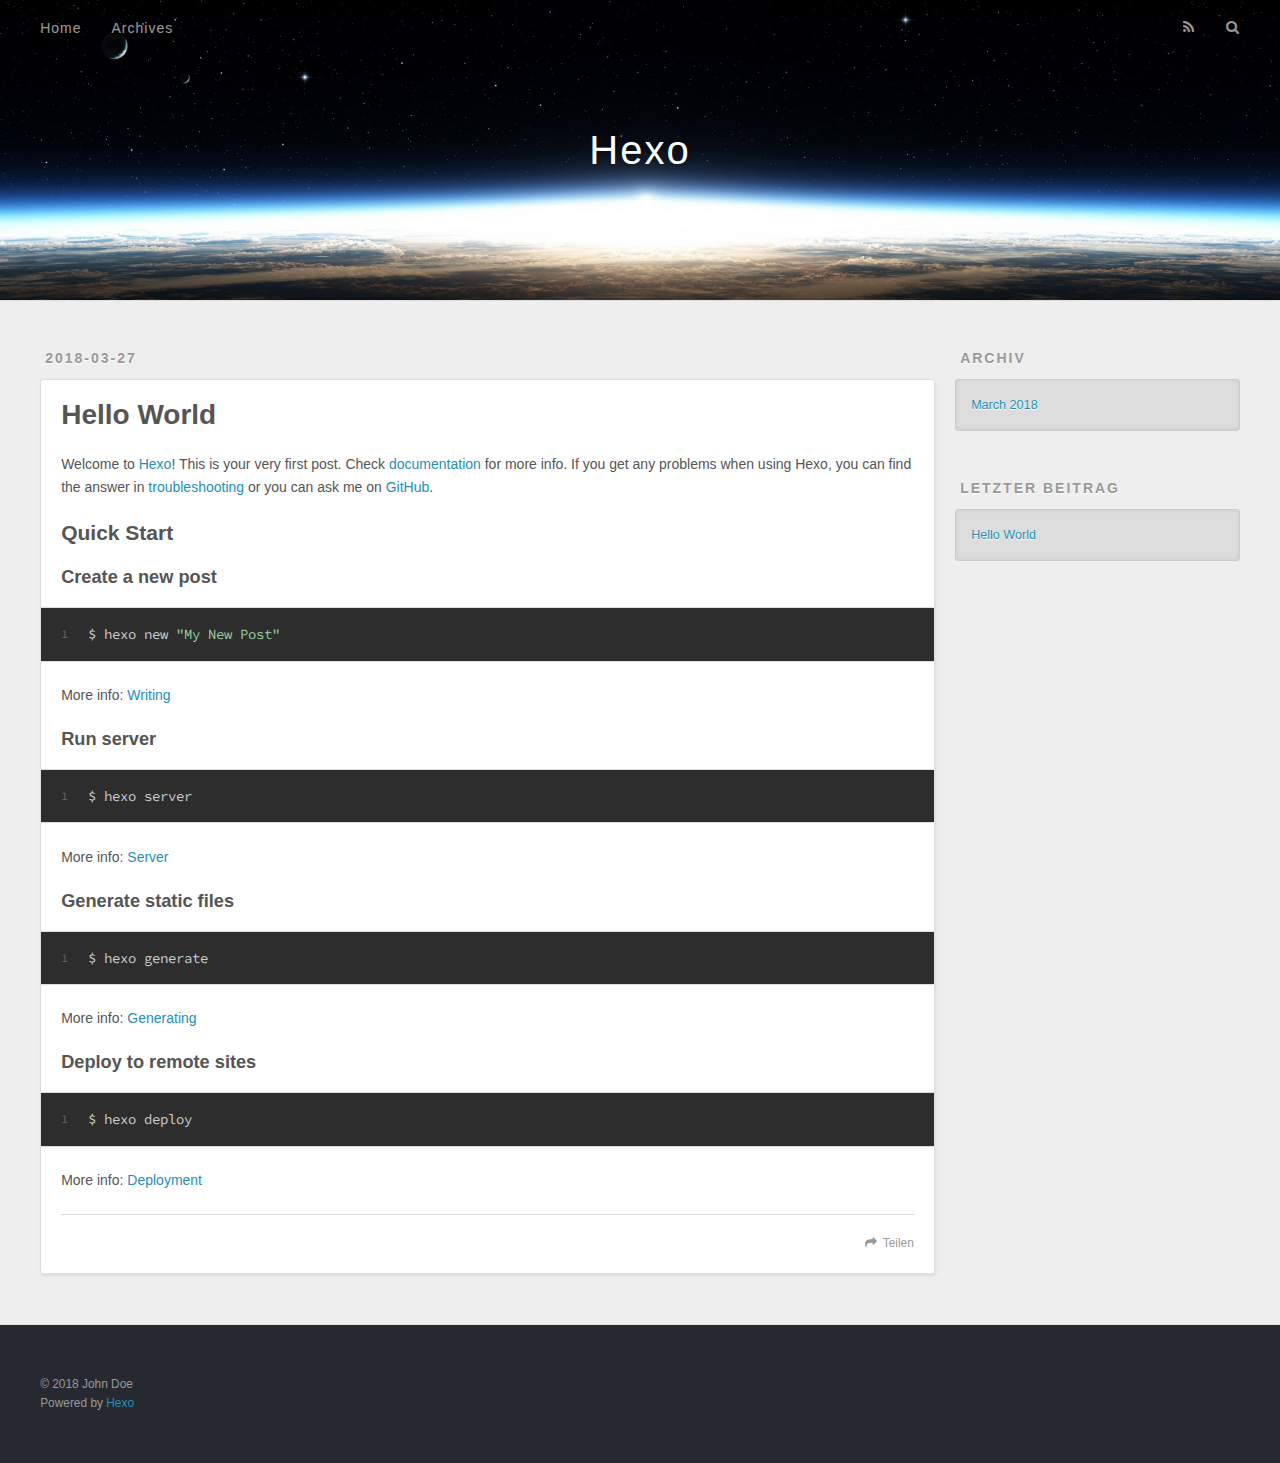
<file: index.html>
<!DOCTYPE html>
<html>
<head>
  <meta charset="utf-8">
  

  
  <title>Hexo</title>
  <meta name="viewport" content="width=device-width, initial-scale=1, maximum-scale=1">
  <meta property="og:type" content="website">
<meta property="og:title" content="Hexo">
<meta property="og:url" content="http://yoursite.com/index.html">
<meta property="og:site_name" content="Hexo">
<meta name="twitter:card" content="summary">
<meta name="twitter:title" content="Hexo">
  
    <link rel="alternate" href="/atom.xml" title="Hexo" type="application/atom+xml">
  
  
    <link rel="icon" href="/favicon.png">
  
  
    <link href="//fonts.googleapis.com/css?family=Source+Code+Pro" rel="stylesheet" type="text/css">
  
  <link rel="stylesheet" href="/css/style.css">
</head>

<body>
  <div id="container">
    <div id="wrap">
      <header id="header">
  <div id="banner"></div>
  <div id="header-outer" class="outer">
    <div id="header-title" class="inner">
      <h1 id="logo-wrap">
        <a href="/" id="logo">Hexo</a>
      </h1>
      
    </div>
    <div id="header-inner" class="inner">
      <nav id="main-nav">
        <a id="main-nav-toggle" class="nav-icon"></a>
        
          <a class="main-nav-link" href="/">Home</a>
        
          <a class="main-nav-link" href="/archives">Archives</a>
        
      </nav>
      <nav id="sub-nav">
        
          <a id="nav-rss-link" class="nav-icon" href="/atom.xml" title="RSS Feed"></a>
        
        <a id="nav-search-btn" class="nav-icon" title="Suche"></a>
      </nav>
      <div id="search-form-wrap">
        <form action="//google.com/search" method="get" accept-charset="UTF-8" class="search-form"><input type="search" name="q" class="search-form-input" placeholder="Search"><button type="submit" class="search-form-submit">&#xF002;</button><input type="hidden" name="sitesearch" value="http://yoursite.com"></form>
      </div>
    </div>
  </div>
</header>
      <div class="outer">
        <section id="main">
  
    <article id="post-hello-world" class="article article-type-post" itemscope itemprop="blogPost">
  <div class="article-meta">
    <a href="/2018/03/27/hello-world/" class="article-date">
  <time datetime="2018-03-27T07:35:53.900Z" itemprop="datePublished">2018-03-27</time>
</a>
    
  </div>
  <div class="article-inner">
    
    
      <header class="article-header">
        
  
    <h1 itemprop="name">
      <a class="article-title" href="/2018/03/27/hello-world/">Hello World</a>
    </h1>
  

      </header>
    
    <div class="article-entry" itemprop="articleBody">
      
        <p>Welcome to <a href="https://hexo.io/" target="_blank" rel="noopener">Hexo</a>! This is your very first post. Check <a href="https://hexo.io/docs/" target="_blank" rel="noopener">documentation</a> for more info. If you get any problems when using Hexo, you can find the answer in <a href="https://hexo.io/docs/troubleshooting.html" target="_blank" rel="noopener">troubleshooting</a> or you can ask me on <a href="https://github.com/hexojs/hexo/issues" target="_blank" rel="noopener">GitHub</a>.</p>
<h2 id="Quick-Start"><a href="#Quick-Start" class="headerlink" title="Quick Start"></a>Quick Start</h2><h3 id="Create-a-new-post"><a href="#Create-a-new-post" class="headerlink" title="Create a new post"></a>Create a new post</h3><figure class="highlight bash"><table><tr><td class="gutter"><pre><span class="line">1</span><br></pre></td><td class="code"><pre><span class="line">$ hexo new <span class="string">"My New Post"</span></span><br></pre></td></tr></table></figure>
<p>More info: <a href="https://hexo.io/docs/writing.html" target="_blank" rel="noopener">Writing</a></p>
<h3 id="Run-server"><a href="#Run-server" class="headerlink" title="Run server"></a>Run server</h3><figure class="highlight bash"><table><tr><td class="gutter"><pre><span class="line">1</span><br></pre></td><td class="code"><pre><span class="line">$ hexo server</span><br></pre></td></tr></table></figure>
<p>More info: <a href="https://hexo.io/docs/server.html" target="_blank" rel="noopener">Server</a></p>
<h3 id="Generate-static-files"><a href="#Generate-static-files" class="headerlink" title="Generate static files"></a>Generate static files</h3><figure class="highlight bash"><table><tr><td class="gutter"><pre><span class="line">1</span><br></pre></td><td class="code"><pre><span class="line">$ hexo generate</span><br></pre></td></tr></table></figure>
<p>More info: <a href="https://hexo.io/docs/generating.html" target="_blank" rel="noopener">Generating</a></p>
<h3 id="Deploy-to-remote-sites"><a href="#Deploy-to-remote-sites" class="headerlink" title="Deploy to remote sites"></a>Deploy to remote sites</h3><figure class="highlight bash"><table><tr><td class="gutter"><pre><span class="line">1</span><br></pre></td><td class="code"><pre><span class="line">$ hexo deploy</span><br></pre></td></tr></table></figure>
<p>More info: <a href="https://hexo.io/docs/deployment.html" target="_blank" rel="noopener">Deployment</a></p>

      
    </div>
    <footer class="article-footer">
      <a data-url="http://yoursite.com/2018/03/27/hello-world/" data-id="cjf9cprhs0000k06bv94vk3kz" class="article-share-link">Teilen</a>
      
      
    </footer>
  </div>
  
</article>


  


</section>
        
          <aside id="sidebar">
  
    

  
    

  
    
  
    
  <div class="widget-wrap">
    <h3 class="widget-title">Archiv</h3>
    <div class="widget">
      <ul class="archive-list"><li class="archive-list-item"><a class="archive-list-link" href="/archives/2018/03/">March 2018</a></li></ul>
    </div>
  </div>


  
    
  <div class="widget-wrap">
    <h3 class="widget-title">letzter Beitrag</h3>
    <div class="widget">
      <ul>
        
          <li>
            <a href="/2018/03/27/hello-world/">Hello World</a>
          </li>
        
      </ul>
    </div>
  </div>

  
</aside>
        
      </div>
      <footer id="footer">
  
  <div class="outer">
    <div id="footer-info" class="inner">
      &copy; 2018 John Doe<br>
      Powered by <a href="http://hexo.io/" target="_blank">Hexo</a>
    </div>
  </div>
</footer>
    </div>
    <nav id="mobile-nav">
  
    <a href="/" class="mobile-nav-link">Home</a>
  
    <a href="/archives" class="mobile-nav-link">Archives</a>
  
</nav>
    

<script src="//ajax.googleapis.com/ajax/libs/jquery/2.0.3/jquery.min.js"></script>


  <link rel="stylesheet" href="/fancybox/jquery.fancybox.css">
  <script src="/fancybox/jquery.fancybox.pack.js"></script>


<script src="/js/script.js"></script>



  </div>
</body>
</html>
</file>
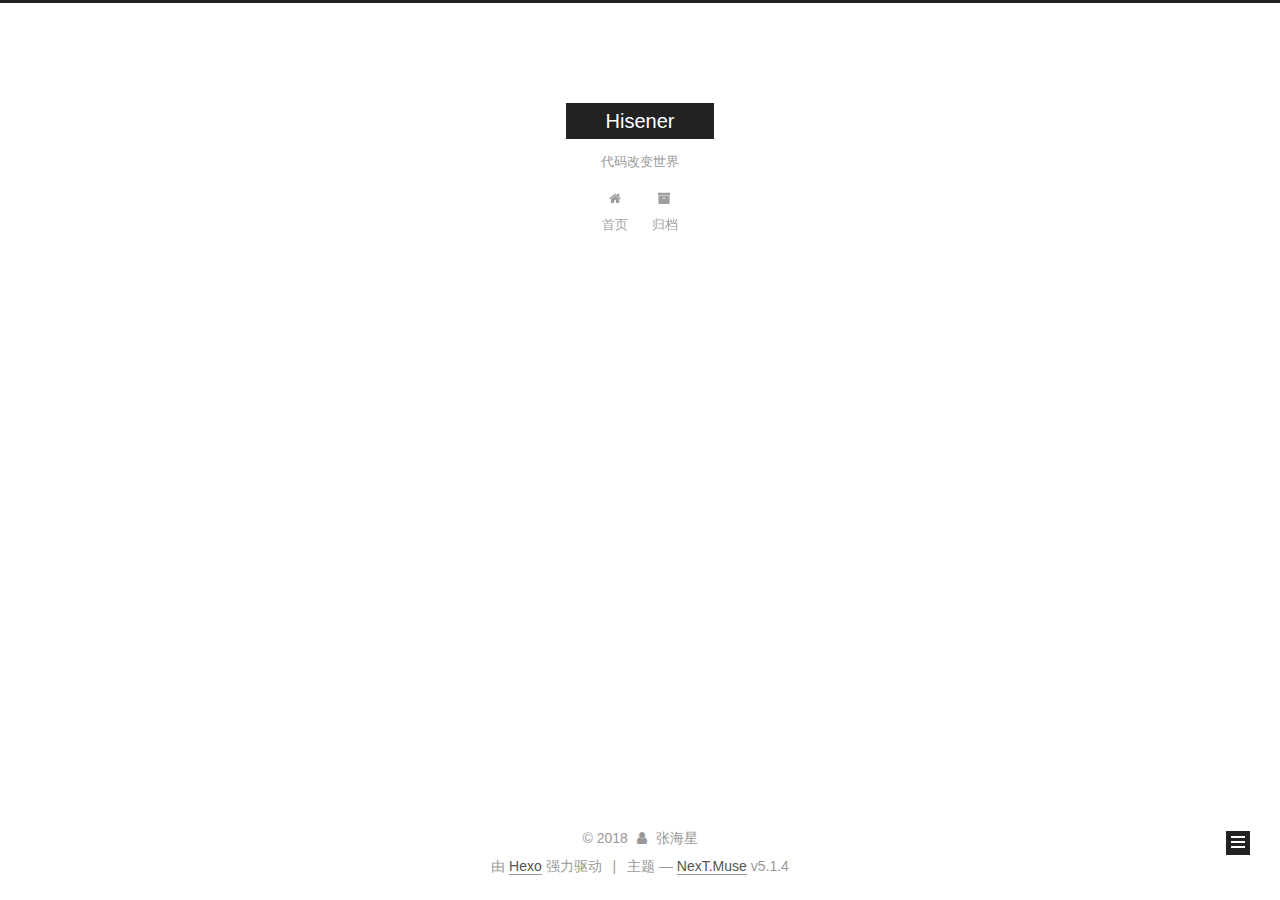
<file: archives/index.html>
<!DOCTYPE html>



  


<html class="theme-next muse use-motion" lang="zh-Hans">
<head>
  <meta charset="UTF-8"/>
<meta http-equiv="X-UA-Compatible" content="IE=edge" />
<meta name="viewport" content="width=device-width, initial-scale=1, maximum-scale=1"/>
<meta name="theme-color" content="#222">









<meta http-equiv="Cache-Control" content="no-transform" />
<meta http-equiv="Cache-Control" content="no-siteapp" />
















  
  
  <link href="/lib/fancybox/source/jquery.fancybox.css?v=2.1.5" rel="stylesheet" type="text/css" />







<link href="/lib/font-awesome/css/font-awesome.min.css?v=4.6.2" rel="stylesheet" type="text/css" />

<link href="/css/main.css?v=5.1.4" rel="stylesheet" type="text/css" />


  <link rel="apple-touch-icon" sizes="180x180" href="/images/apple-touch-icon-next.png?v=5.1.4">


  <link rel="icon" type="image/png" sizes="32x32" href="/images/Hfavicon32@32.ico?v=5.1.4">


  <link rel="icon" type="image/png" sizes="16x16" href="/images/Hfavicon16@16.ico?v=5.1.4">


  <link rel="mask-icon" href="/images/logo.svg?v=5.1.4" color="#222">





  <meta name="keywords" content="Hexo, NexT" />










<meta property="og:type" content="website">
<meta property="og:title" content="Hisener">
<meta property="og:url" content="http://yoursite.com/archives/index.html">
<meta property="og:site_name" content="Hisener">
<meta property="og:locale" content="zh-Hans">
<meta name="twitter:card" content="summary">
<meta name="twitter:title" content="Hisener">



<script type="text/javascript" id="hexo.configurations">
  var NexT = window.NexT || {};
  var CONFIG = {
    root: '/',
    scheme: 'Muse',
    version: '5.1.4',
    sidebar: {"position":"left","display":"post","offset":12,"b2t":false,"scrollpercent":false,"onmobile":false},
    fancybox: true,
    tabs: true,
    motion: {"enable":true,"async":false,"transition":{"post_block":"fadeIn","post_header":"slideDownIn","post_body":"slideDownIn","coll_header":"slideLeftIn","sidebar":"slideUpIn"}},
    duoshuo: {
      userId: '0',
      author: '博主'
    },
    algolia: {
      applicationID: '',
      apiKey: '',
      indexName: '',
      hits: {"per_page":10},
      labels: {"input_placeholder":"Search for Posts","hits_empty":"We didn't find any results for the search: ${query}","hits_stats":"${hits} results found in ${time} ms"}
    }
  };
</script>



  <link rel="canonical" href="http://yoursite.com/archives/"/>





  <title>归档 | Hisener</title>
  








</head>

<body itemscope itemtype="http://schema.org/WebPage" lang="zh-Hans">

  
  
    
  

  <div class="container sidebar-position-left page-archive">
    <div class="headband"></div>

    <header id="header" class="header" itemscope itemtype="http://schema.org/WPHeader">
      <div class="header-inner"><div class="site-brand-wrapper">
  <div class="site-meta ">
    

    <div class="custom-logo-site-title">
      <a href="/"  class="brand" rel="start">
        <span class="logo-line-before"><i></i></span>
        <span class="site-title">Hisener</span>
        <span class="logo-line-after"><i></i></span>
      </a>
    </div>
      
        <p class="site-subtitle">代码改变世界</p>
      
  </div>

  <div class="site-nav-toggle">
    <button>
      <span class="btn-bar"></span>
      <span class="btn-bar"></span>
      <span class="btn-bar"></span>
    </button>
  </div>
</div>

<nav class="site-nav">
  

  
    <ul id="menu" class="menu">
      
        
        <li class="menu-item menu-item-home">
          <a href="/" rel="section">
            
              <i class="menu-item-icon fa fa-fw fa-home"></i> <br />
            
            首页
          </a>
        </li>
      
        
        <li class="menu-item menu-item-archives">
          <a href="/archives/" rel="section">
            
              <i class="menu-item-icon fa fa-fw fa-archive"></i> <br />
            
            归档
          </a>
        </li>
      

      
    </ul>
  

  
</nav>



 </div>
    </header>

    <main id="main" class="main">
      <div class="main-inner">
        <div class="content-wrap">
          <div id="content" class="content">
            

  
  
  
  <div class="post-block archive">
    <div id="posts" class="posts-collapse">
      <span class="archive-move-on"></span>

      <span class="archive-page-counter">
        
        
        
          
        
        嗯..! 目前共计 1 篇日志。 继续努力。
      </span>

      

        
        
        

        
          
          <div class="collection-title">
            <h1 class="archive-year" id="archive-year-2018">2018</h1>
          </div>
        
        

        

  <article class="post post-type-normal" itemscope itemtype="http://schema.org/Article">
    <header class="post-header">

      <h2 class="post-title">
        
            <a class="post-title-link" href="/2018/03/27/hello-world/" itemprop="url">
              
                <span itemprop="name">Hello World</span>
              
            </a>
        
      </h2>

      <div class="post-meta">
        <time class="post-time" itemprop="dateCreated"
              datetime="2018-03-27T15:35:53+08:00"
              content="2018-03-27" >
          03-27
        </time>
      </div>

    </header>
  </article>



      

    </div>
  </div>
  
  
  

  



          </div>
          


          

        </div>
        
          
  
  <div class="sidebar-toggle">
    <div class="sidebar-toggle-line-wrap">
      <span class="sidebar-toggle-line sidebar-toggle-line-first"></span>
      <span class="sidebar-toggle-line sidebar-toggle-line-middle"></span>
      <span class="sidebar-toggle-line sidebar-toggle-line-last"></span>
    </div>
  </div>

  <aside id="sidebar" class="sidebar">
    
    <div class="sidebar-inner">

      

      

      <section class="site-overview-wrap sidebar-panel sidebar-panel-active">
        <div class="site-overview">
          <div class="site-author motion-element" itemprop="author" itemscope itemtype="http://schema.org/Person">
            
              <p class="site-author-name" itemprop="name">张海星</p>
              <p class="site-description motion-element" itemprop="description"></p>
          </div>

          <nav class="site-state motion-element">

            
              <div class="site-state-item site-state-posts">
              
                <a href="/archives/">
              
                  <span class="site-state-item-count">1</span>
                  <span class="site-state-item-name">日志</span>
                </a>
              </div>
            

            

            

          </nav>

          

          

          
          

          
          

          

        </div>
      </section>

      

      

    </div>
  </aside>


        
      </div>
    </main>

    <footer id="footer" class="footer">
      <div class="footer-inner">
        <div class="copyright">&copy; <span itemprop="copyrightYear">2018</span>
  <span class="with-love">
    <i class="fa fa-user"></i>
  </span>
  <span class="author" itemprop="copyrightHolder">张海星</span>

  
</div>


  <div class="powered-by">由 <a class="theme-link" target="_blank" href="https://hexo.io">Hexo</a> 强力驱动</div>



  <span class="post-meta-divider">|</span>



  <div class="theme-info">主题 &mdash; <a class="theme-link" target="_blank" href="https://github.com/iissnan/hexo-theme-next">NexT.Muse</a> v5.1.4</div>




        







        
      </div>
    </footer>

    
      <div class="back-to-top">
        <i class="fa fa-arrow-up"></i>
        
      </div>
    

    

  </div>

  

<script type="text/javascript">
  if (Object.prototype.toString.call(window.Promise) !== '[object Function]') {
    window.Promise = null;
  }
</script>









  












  
  
    <script type="text/javascript" src="/lib/jquery/index.js?v=2.1.3"></script>
  

  
  
    <script type="text/javascript" src="/lib/fastclick/lib/fastclick.min.js?v=1.0.6"></script>
  

  
  
    <script type="text/javascript" src="/lib/jquery_lazyload/jquery.lazyload.js?v=1.9.7"></script>
  

  
  
    <script type="text/javascript" src="/lib/velocity/velocity.min.js?v=1.2.1"></script>
  

  
  
    <script type="text/javascript" src="/lib/velocity/velocity.ui.min.js?v=1.2.1"></script>
  

  
  
    <script type="text/javascript" src="/lib/fancybox/source/jquery.fancybox.pack.js?v=2.1.5"></script>
  


  


  <script type="text/javascript" src="/js/src/utils.js?v=5.1.4"></script>

  <script type="text/javascript" src="/js/src/motion.js?v=5.1.4"></script>



  
  

  

  


  <script type="text/javascript" src="/js/src/bootstrap.js?v=5.1.4"></script>



  


  




	





  





  












  





  

  

  

  
  

  

  

  

</body>
</html>
</file>
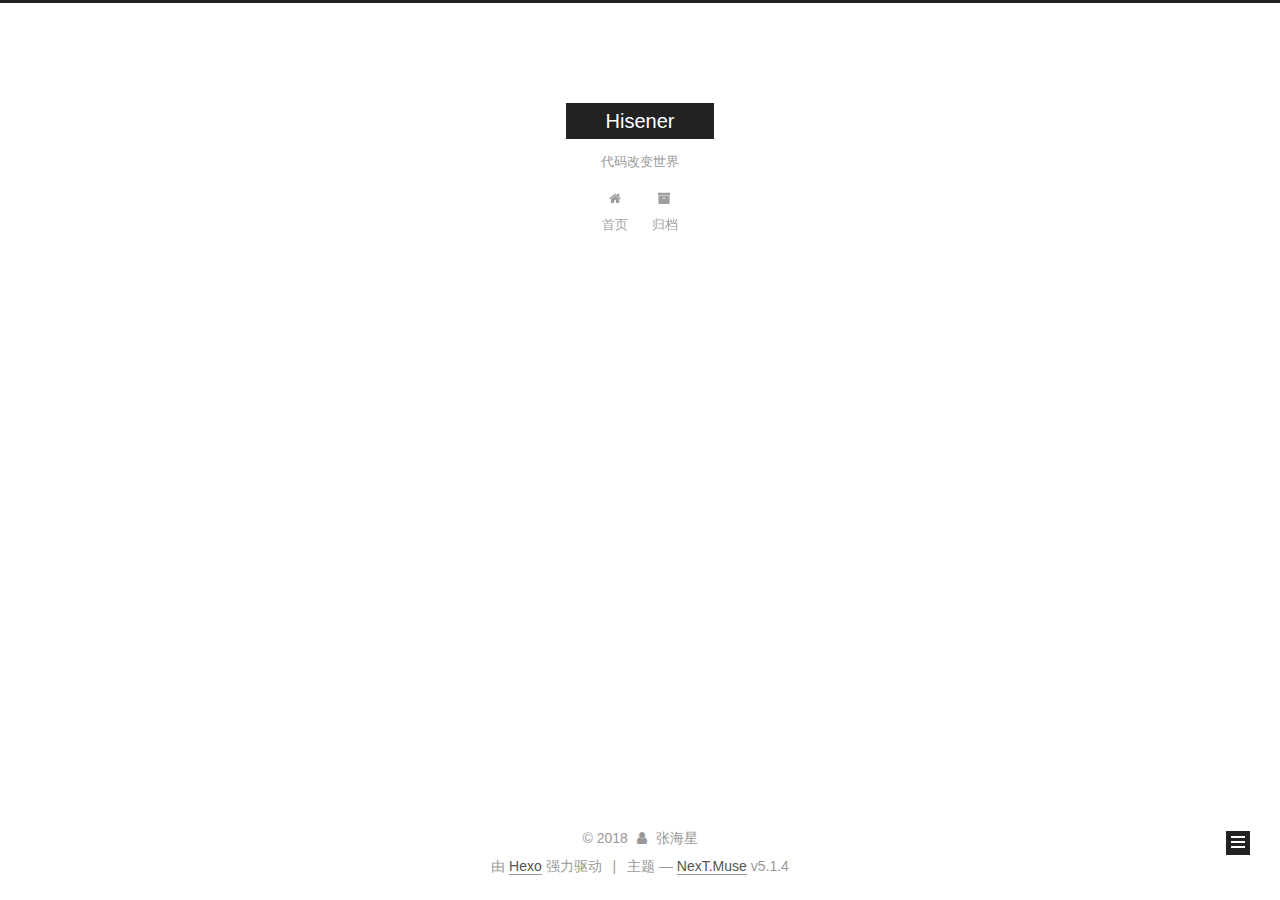
<file: archives/2018/index.html>
<!DOCTYPE html>



  


<html class="theme-next muse use-motion" lang="zh-Hans">
<head>
  <meta charset="UTF-8"/>
<meta http-equiv="X-UA-Compatible" content="IE=edge" />
<meta name="viewport" content="width=device-width, initial-scale=1, maximum-scale=1"/>
<meta name="theme-color" content="#222">









<meta http-equiv="Cache-Control" content="no-transform" />
<meta http-equiv="Cache-Control" content="no-siteapp" />
















  
  
  <link href="/lib/fancybox/source/jquery.fancybox.css?v=2.1.5" rel="stylesheet" type="text/css" />







<link href="/lib/font-awesome/css/font-awesome.min.css?v=4.6.2" rel="stylesheet" type="text/css" />

<link href="/css/main.css?v=5.1.4" rel="stylesheet" type="text/css" />


  <link rel="apple-touch-icon" sizes="180x180" href="/images/apple-touch-icon-next.png?v=5.1.4">


  <link rel="icon" type="image/png" sizes="32x32" href="/images/Hfavicon32@32.ico?v=5.1.4">


  <link rel="icon" type="image/png" sizes="16x16" href="/images/Hfavicon16@16.ico?v=5.1.4">


  <link rel="mask-icon" href="/images/logo.svg?v=5.1.4" color="#222">





  <meta name="keywords" content="Hexo, NexT" />










<meta property="og:type" content="website">
<meta property="og:title" content="Hisener">
<meta property="og:url" content="http://yoursite.com/archives/2018/index.html">
<meta property="og:site_name" content="Hisener">
<meta property="og:locale" content="zh-Hans">
<meta name="twitter:card" content="summary">
<meta name="twitter:title" content="Hisener">



<script type="text/javascript" id="hexo.configurations">
  var NexT = window.NexT || {};
  var CONFIG = {
    root: '/',
    scheme: 'Muse',
    version: '5.1.4',
    sidebar: {"position":"left","display":"post","offset":12,"b2t":false,"scrollpercent":false,"onmobile":false},
    fancybox: true,
    tabs: true,
    motion: {"enable":true,"async":false,"transition":{"post_block":"fadeIn","post_header":"slideDownIn","post_body":"slideDownIn","coll_header":"slideLeftIn","sidebar":"slideUpIn"}},
    duoshuo: {
      userId: '0',
      author: '博主'
    },
    algolia: {
      applicationID: '',
      apiKey: '',
      indexName: '',
      hits: {"per_page":10},
      labels: {"input_placeholder":"Search for Posts","hits_empty":"We didn't find any results for the search: ${query}","hits_stats":"${hits} results found in ${time} ms"}
    }
  };
</script>



  <link rel="canonical" href="http://yoursite.com/archives/2018/"/>





  <title>归档 | Hisener</title>
  








</head>

<body itemscope itemtype="http://schema.org/WebPage" lang="zh-Hans">

  
  
    
  

  <div class="container sidebar-position-left page-archive">
    <div class="headband"></div>

    <header id="header" class="header" itemscope itemtype="http://schema.org/WPHeader">
      <div class="header-inner"><div class="site-brand-wrapper">
  <div class="site-meta ">
    

    <div class="custom-logo-site-title">
      <a href="/"  class="brand" rel="start">
        <span class="logo-line-before"><i></i></span>
        <span class="site-title">Hisener</span>
        <span class="logo-line-after"><i></i></span>
      </a>
    </div>
      
        <p class="site-subtitle">代码改变世界</p>
      
  </div>

  <div class="site-nav-toggle">
    <button>
      <span class="btn-bar"></span>
      <span class="btn-bar"></span>
      <span class="btn-bar"></span>
    </button>
  </div>
</div>

<nav class="site-nav">
  

  
    <ul id="menu" class="menu">
      
        
        <li class="menu-item menu-item-home">
          <a href="/" rel="section">
            
              <i class="menu-item-icon fa fa-fw fa-home"></i> <br />
            
            首页
          </a>
        </li>
      
        
        <li class="menu-item menu-item-archives">
          <a href="/archives/" rel="section">
            
              <i class="menu-item-icon fa fa-fw fa-archive"></i> <br />
            
            归档
          </a>
        </li>
      

      
    </ul>
  

  
</nav>



 </div>
    </header>

    <main id="main" class="main">
      <div class="main-inner">
        <div class="content-wrap">
          <div id="content" class="content">
            

  
  
  
  <div class="post-block archive">
    <div id="posts" class="posts-collapse">
      <span class="archive-move-on"></span>

      <span class="archive-page-counter">
        
        
        
          
        
        嗯..! 目前共计 1 篇日志。 继续努力。
      </span>

      

        
        
        

        
          
          <div class="collection-title">
            <h1 class="archive-year" id="archive-year-2018">2018</h1>
          </div>
        
        

        

  <article class="post post-type-normal" itemscope itemtype="http://schema.org/Article">
    <header class="post-header">

      <h2 class="post-title">
        
            <a class="post-title-link" href="/2018/03/27/hello-world/" itemprop="url">
              
                <span itemprop="name">Hello World</span>
              
            </a>
        
      </h2>

      <div class="post-meta">
        <time class="post-time" itemprop="dateCreated"
              datetime="2018-03-27T15:35:53+08:00"
              content="2018-03-27" >
          03-27
        </time>
      </div>

    </header>
  </article>



      

    </div>
  </div>
  
  
  

  



          </div>
          


          

        </div>
        
          
  
  <div class="sidebar-toggle">
    <div class="sidebar-toggle-line-wrap">
      <span class="sidebar-toggle-line sidebar-toggle-line-first"></span>
      <span class="sidebar-toggle-line sidebar-toggle-line-middle"></span>
      <span class="sidebar-toggle-line sidebar-toggle-line-last"></span>
    </div>
  </div>

  <aside id="sidebar" class="sidebar">
    
    <div class="sidebar-inner">

      

      

      <section class="site-overview-wrap sidebar-panel sidebar-panel-active">
        <div class="site-overview">
          <div class="site-author motion-element" itemprop="author" itemscope itemtype="http://schema.org/Person">
            
              <p class="site-author-name" itemprop="name">张海星</p>
              <p class="site-description motion-element" itemprop="description"></p>
          </div>

          <nav class="site-state motion-element">

            
              <div class="site-state-item site-state-posts">
              
                <a href="/archives/">
              
                  <span class="site-state-item-count">1</span>
                  <span class="site-state-item-name">日志</span>
                </a>
              </div>
            

            

            

          </nav>

          

          

          
          

          
          

          

        </div>
      </section>

      

      

    </div>
  </aside>


        
      </div>
    </main>

    <footer id="footer" class="footer">
      <div class="footer-inner">
        <div class="copyright">&copy; <span itemprop="copyrightYear">2018</span>
  <span class="with-love">
    <i class="fa fa-user"></i>
  </span>
  <span class="author" itemprop="copyrightHolder">张海星</span>

  
</div>


  <div class="powered-by">由 <a class="theme-link" target="_blank" href="https://hexo.io">Hexo</a> 强力驱动</div>



  <span class="post-meta-divider">|</span>



  <div class="theme-info">主题 &mdash; <a class="theme-link" target="_blank" href="https://github.com/iissnan/hexo-theme-next">NexT.Muse</a> v5.1.4</div>




        







        
      </div>
    </footer>

    
      <div class="back-to-top">
        <i class="fa fa-arrow-up"></i>
        
      </div>
    

    

  </div>

  

<script type="text/javascript">
  if (Object.prototype.toString.call(window.Promise) !== '[object Function]') {
    window.Promise = null;
  }
</script>









  












  
  
    <script type="text/javascript" src="/lib/jquery/index.js?v=2.1.3"></script>
  

  
  
    <script type="text/javascript" src="/lib/fastclick/lib/fastclick.min.js?v=1.0.6"></script>
  

  
  
    <script type="text/javascript" src="/lib/jquery_lazyload/jquery.lazyload.js?v=1.9.7"></script>
  

  
  
    <script type="text/javascript" src="/lib/velocity/velocity.min.js?v=1.2.1"></script>
  

  
  
    <script type="text/javascript" src="/lib/velocity/velocity.ui.min.js?v=1.2.1"></script>
  

  
  
    <script type="text/javascript" src="/lib/fancybox/source/jquery.fancybox.pack.js?v=2.1.5"></script>
  


  


  <script type="text/javascript" src="/js/src/utils.js?v=5.1.4"></script>

  <script type="text/javascript" src="/js/src/motion.js?v=5.1.4"></script>



  
  

  

  


  <script type="text/javascript" src="/js/src/bootstrap.js?v=5.1.4"></script>



  


  




	





  





  












  





  

  

  

  
  

  

  

  

</body>
</html>
</file>
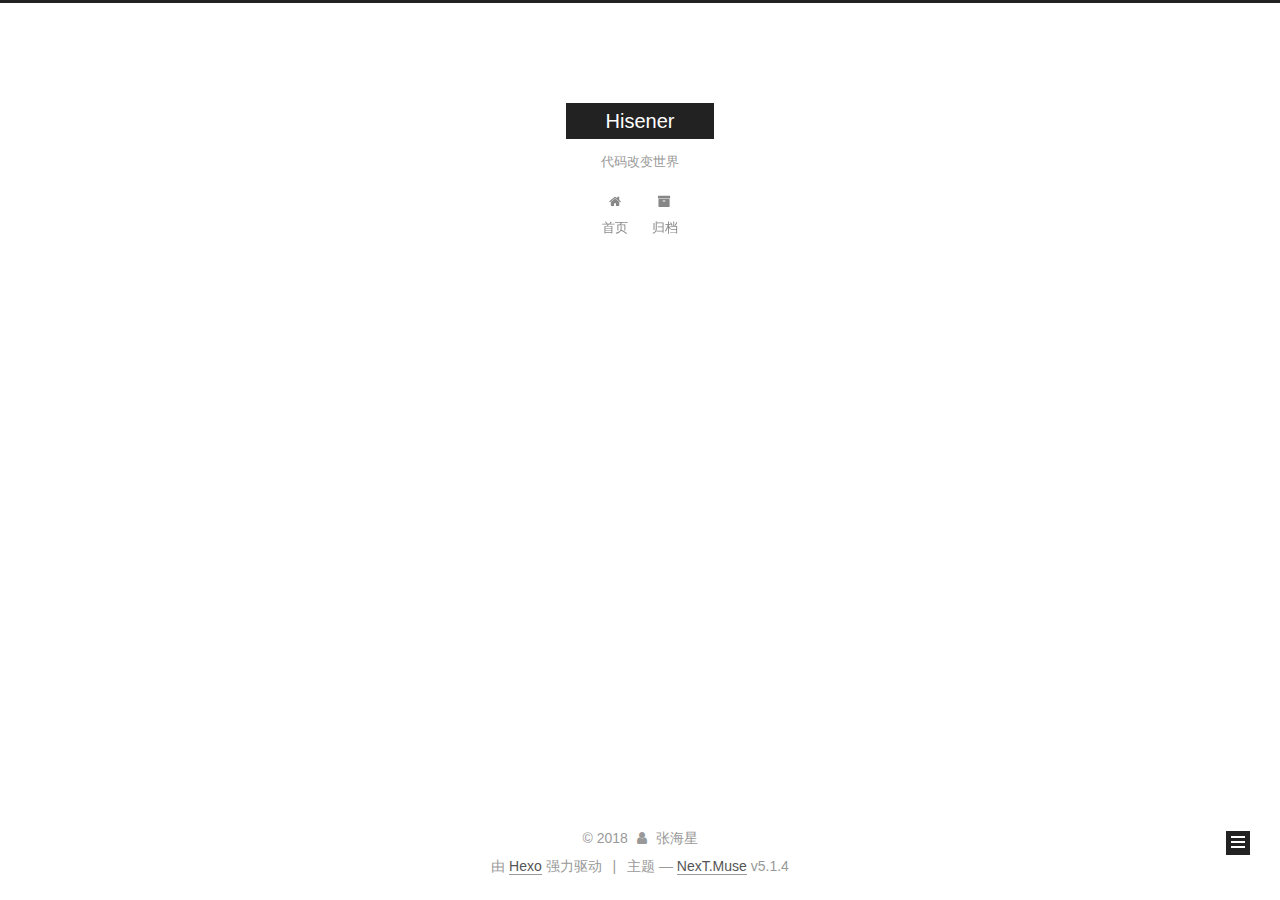
<file: archives/2018/03/index.html>
<!DOCTYPE html>



  


<html class="theme-next muse use-motion" lang="zh-Hans">
<head>
  <meta charset="UTF-8"/>
<meta http-equiv="X-UA-Compatible" content="IE=edge" />
<meta name="viewport" content="width=device-width, initial-scale=1, maximum-scale=1"/>
<meta name="theme-color" content="#222">









<meta http-equiv="Cache-Control" content="no-transform" />
<meta http-equiv="Cache-Control" content="no-siteapp" />
















  
  
  <link href="/lib/fancybox/source/jquery.fancybox.css?v=2.1.5" rel="stylesheet" type="text/css" />







<link href="/lib/font-awesome/css/font-awesome.min.css?v=4.6.2" rel="stylesheet" type="text/css" />

<link href="/css/main.css?v=5.1.4" rel="stylesheet" type="text/css" />


  <link rel="apple-touch-icon" sizes="180x180" href="/images/apple-touch-icon-next.png?v=5.1.4">


  <link rel="icon" type="image/png" sizes="32x32" href="/images/Hfavicon32@32.ico?v=5.1.4">


  <link rel="icon" type="image/png" sizes="16x16" href="/images/Hfavicon16@16.ico?v=5.1.4">


  <link rel="mask-icon" href="/images/logo.svg?v=5.1.4" color="#222">





  <meta name="keywords" content="Hexo, NexT" />










<meta property="og:type" content="website">
<meta property="og:title" content="Hisener">
<meta property="og:url" content="http://yoursite.com/archives/2018/03/index.html">
<meta property="og:site_name" content="Hisener">
<meta property="og:locale" content="zh-Hans">
<meta name="twitter:card" content="summary">
<meta name="twitter:title" content="Hisener">



<script type="text/javascript" id="hexo.configurations">
  var NexT = window.NexT || {};
  var CONFIG = {
    root: '/',
    scheme: 'Muse',
    version: '5.1.4',
    sidebar: {"position":"left","display":"post","offset":12,"b2t":false,"scrollpercent":false,"onmobile":false},
    fancybox: true,
    tabs: true,
    motion: {"enable":true,"async":false,"transition":{"post_block":"fadeIn","post_header":"slideDownIn","post_body":"slideDownIn","coll_header":"slideLeftIn","sidebar":"slideUpIn"}},
    duoshuo: {
      userId: '0',
      author: '博主'
    },
    algolia: {
      applicationID: '',
      apiKey: '',
      indexName: '',
      hits: {"per_page":10},
      labels: {"input_placeholder":"Search for Posts","hits_empty":"We didn't find any results for the search: ${query}","hits_stats":"${hits} results found in ${time} ms"}
    }
  };
</script>



  <link rel="canonical" href="http://yoursite.com/archives/2018/03/"/>





  <title>归档 | Hisener</title>
  








</head>

<body itemscope itemtype="http://schema.org/WebPage" lang="zh-Hans">

  
  
    
  

  <div class="container sidebar-position-left page-archive">
    <div class="headband"></div>

    <header id="header" class="header" itemscope itemtype="http://schema.org/WPHeader">
      <div class="header-inner"><div class="site-brand-wrapper">
  <div class="site-meta ">
    

    <div class="custom-logo-site-title">
      <a href="/"  class="brand" rel="start">
        <span class="logo-line-before"><i></i></span>
        <span class="site-title">Hisener</span>
        <span class="logo-line-after"><i></i></span>
      </a>
    </div>
      
        <p class="site-subtitle">代码改变世界</p>
      
  </div>

  <div class="site-nav-toggle">
    <button>
      <span class="btn-bar"></span>
      <span class="btn-bar"></span>
      <span class="btn-bar"></span>
    </button>
  </div>
</div>

<nav class="site-nav">
  

  
    <ul id="menu" class="menu">
      
        
        <li class="menu-item menu-item-home">
          <a href="/" rel="section">
            
              <i class="menu-item-icon fa fa-fw fa-home"></i> <br />
            
            首页
          </a>
        </li>
      
        
        <li class="menu-item menu-item-archives">
          <a href="/archives/" rel="section">
            
              <i class="menu-item-icon fa fa-fw fa-archive"></i> <br />
            
            归档
          </a>
        </li>
      

      
    </ul>
  

  
</nav>



 </div>
    </header>

    <main id="main" class="main">
      <div class="main-inner">
        <div class="content-wrap">
          <div id="content" class="content">
            

  
  
  
  <div class="post-block archive">
    <div id="posts" class="posts-collapse">
      <span class="archive-move-on"></span>

      <span class="archive-page-counter">
        
        
        
          
        
        嗯..! 目前共计 1 篇日志。 继续努力。
      </span>

      

        
        
        

        
          
          <div class="collection-title">
            <h1 class="archive-year" id="archive-year-2018">2018</h1>
          </div>
        
        

        

  <article class="post post-type-normal" itemscope itemtype="http://schema.org/Article">
    <header class="post-header">

      <h2 class="post-title">
        
            <a class="post-title-link" href="/2018/03/27/hello-world/" itemprop="url">
              
                <span itemprop="name">Hello World</span>
              
            </a>
        
      </h2>

      <div class="post-meta">
        <time class="post-time" itemprop="dateCreated"
              datetime="2018-03-27T15:35:53+08:00"
              content="2018-03-27" >
          03-27
        </time>
      </div>

    </header>
  </article>



      

    </div>
  </div>
  
  
  

  



          </div>
          


          

        </div>
        
          
  
  <div class="sidebar-toggle">
    <div class="sidebar-toggle-line-wrap">
      <span class="sidebar-toggle-line sidebar-toggle-line-first"></span>
      <span class="sidebar-toggle-line sidebar-toggle-line-middle"></span>
      <span class="sidebar-toggle-line sidebar-toggle-line-last"></span>
    </div>
  </div>

  <aside id="sidebar" class="sidebar">
    
    <div class="sidebar-inner">

      

      

      <section class="site-overview-wrap sidebar-panel sidebar-panel-active">
        <div class="site-overview">
          <div class="site-author motion-element" itemprop="author" itemscope itemtype="http://schema.org/Person">
            
              <p class="site-author-name" itemprop="name">张海星</p>
              <p class="site-description motion-element" itemprop="description"></p>
          </div>

          <nav class="site-state motion-element">

            
              <div class="site-state-item site-state-posts">
              
                <a href="/archives/">
              
                  <span class="site-state-item-count">1</span>
                  <span class="site-state-item-name">日志</span>
                </a>
              </div>
            

            

            

          </nav>

          

          

          
          

          
          

          

        </div>
      </section>

      

      

    </div>
  </aside>


        
      </div>
    </main>

    <footer id="footer" class="footer">
      <div class="footer-inner">
        <div class="copyright">&copy; <span itemprop="copyrightYear">2018</span>
  <span class="with-love">
    <i class="fa fa-user"></i>
  </span>
  <span class="author" itemprop="copyrightHolder">张海星</span>

  
</div>


  <div class="powered-by">由 <a class="theme-link" target="_blank" href="https://hexo.io">Hexo</a> 强力驱动</div>



  <span class="post-meta-divider">|</span>



  <div class="theme-info">主题 &mdash; <a class="theme-link" target="_blank" href="https://github.com/iissnan/hexo-theme-next">NexT.Muse</a> v5.1.4</div>




        







        
      </div>
    </footer>

    
      <div class="back-to-top">
        <i class="fa fa-arrow-up"></i>
        
      </div>
    

    

  </div>

  

<script type="text/javascript">
  if (Object.prototype.toString.call(window.Promise) !== '[object Function]') {
    window.Promise = null;
  }
</script>









  












  
  
    <script type="text/javascript" src="/lib/jquery/index.js?v=2.1.3"></script>
  

  
  
    <script type="text/javascript" src="/lib/fastclick/lib/fastclick.min.js?v=1.0.6"></script>
  

  
  
    <script type="text/javascript" src="/lib/jquery_lazyload/jquery.lazyload.js?v=1.9.7"></script>
  

  
  
    <script type="text/javascript" src="/lib/velocity/velocity.min.js?v=1.2.1"></script>
  

  
  
    <script type="text/javascript" src="/lib/velocity/velocity.ui.min.js?v=1.2.1"></script>
  

  
  
    <script type="text/javascript" src="/lib/fancybox/source/jquery.fancybox.pack.js?v=2.1.5"></script>
  


  


  <script type="text/javascript" src="/js/src/utils.js?v=5.1.4"></script>

  <script type="text/javascript" src="/js/src/motion.js?v=5.1.4"></script>



  
  

  

  


  <script type="text/javascript" src="/js/src/bootstrap.js?v=5.1.4"></script>



  


  




	





  





  












  





  

  

  

  
  

  

  

  

</body>
</html>
</file>
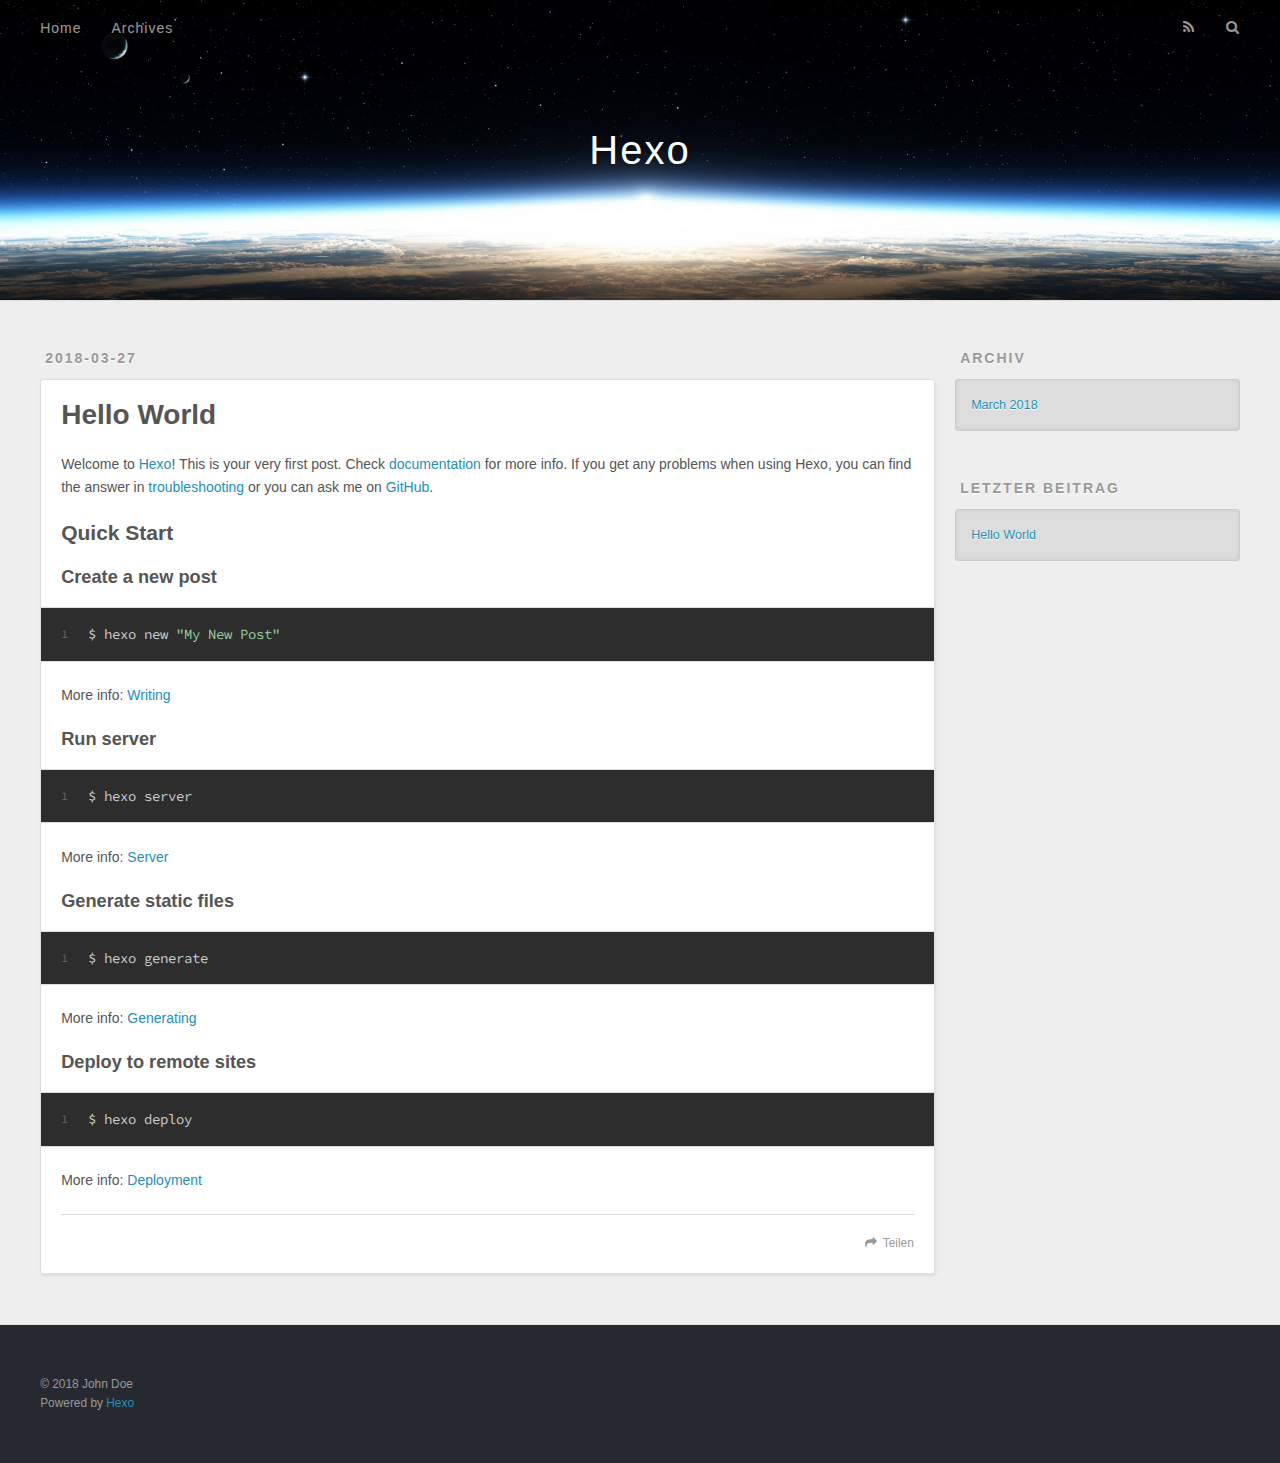
<file: 2018/03/27/hello-world/index.html>
<!DOCTYPE html>
<html>
<head>
  <meta charset="utf-8">
  

  
  <title>Hello World | Hexo</title>
  <meta name="viewport" content="width=device-width, initial-scale=1, maximum-scale=1">
  <meta name="description" content="Welcome to Hexo! This is your very first post. Check documentation for more info. If you get any problems when using Hexo, you can find the answer in troubleshooting or you can ask me on GitHub. Quick">
<meta property="og:type" content="article">
<meta property="og:title" content="Hello World">
<meta property="og:url" content="http://yoursite.com/2018/03/27/hello-world/index.html">
<meta property="og:site_name" content="Hexo">
<meta property="og:description" content="Welcome to Hexo! This is your very first post. Check documentation for more info. If you get any problems when using Hexo, you can find the answer in troubleshooting or you can ask me on GitHub. Quick">
<meta property="og:updated_time" content="2018-03-27T07:35:53.900Z">
<meta name="twitter:card" content="summary">
<meta name="twitter:title" content="Hello World">
<meta name="twitter:description" content="Welcome to Hexo! This is your very first post. Check documentation for more info. If you get any problems when using Hexo, you can find the answer in troubleshooting or you can ask me on GitHub. Quick">
  
    <link rel="alternate" href="/atom.xml" title="Hexo" type="application/atom+xml">
  
  
    <link rel="icon" href="/favicon.png">
  
  
    <link href="//fonts.googleapis.com/css?family=Source+Code+Pro" rel="stylesheet" type="text/css">
  
  <link rel="stylesheet" href="/css/style.css">
</head>

<body>
  <div id="container">
    <div id="wrap">
      <header id="header">
  <div id="banner"></div>
  <div id="header-outer" class="outer">
    <div id="header-title" class="inner">
      <h1 id="logo-wrap">
        <a href="/" id="logo">Hexo</a>
      </h1>
      
    </div>
    <div id="header-inner" class="inner">
      <nav id="main-nav">
        <a id="main-nav-toggle" class="nav-icon"></a>
        
          <a class="main-nav-link" href="/">Home</a>
        
          <a class="main-nav-link" href="/archives">Archives</a>
        
      </nav>
      <nav id="sub-nav">
        
          <a id="nav-rss-link" class="nav-icon" href="/atom.xml" title="RSS Feed"></a>
        
        <a id="nav-search-btn" class="nav-icon" title="Suche"></a>
      </nav>
      <div id="search-form-wrap">
        <form action="//google.com/search" method="get" accept-charset="UTF-8" class="search-form"><input type="search" name="q" class="search-form-input" placeholder="Search"><button type="submit" class="search-form-submit">&#xF002;</button><input type="hidden" name="sitesearch" value="http://yoursite.com"></form>
      </div>
    </div>
  </div>
</header>
      <div class="outer">
        <section id="main"><article id="post-hello-world" class="article article-type-post" itemscope itemprop="blogPost">
  <div class="article-meta">
    <a href="/2018/03/27/hello-world/" class="article-date">
  <time datetime="2018-03-27T07:35:53.900Z" itemprop="datePublished">2018-03-27</time>
</a>
    
  </div>
  <div class="article-inner">
    
    
      <header class="article-header">
        
  
    <h1 class="article-title" itemprop="name">
      Hello World
    </h1>
  

      </header>
    
    <div class="article-entry" itemprop="articleBody">
      
        <p>Welcome to <a href="https://hexo.io/" target="_blank" rel="noopener">Hexo</a>! This is your very first post. Check <a href="https://hexo.io/docs/" target="_blank" rel="noopener">documentation</a> for more info. If you get any problems when using Hexo, you can find the answer in <a href="https://hexo.io/docs/troubleshooting.html" target="_blank" rel="noopener">troubleshooting</a> or you can ask me on <a href="https://github.com/hexojs/hexo/issues" target="_blank" rel="noopener">GitHub</a>.</p>
<h2 id="Quick-Start"><a href="#Quick-Start" class="headerlink" title="Quick Start"></a>Quick Start</h2><h3 id="Create-a-new-post"><a href="#Create-a-new-post" class="headerlink" title="Create a new post"></a>Create a new post</h3><figure class="highlight bash"><table><tr><td class="gutter"><pre><span class="line">1</span><br></pre></td><td class="code"><pre><span class="line">$ hexo new <span class="string">"My New Post"</span></span><br></pre></td></tr></table></figure>
<p>More info: <a href="https://hexo.io/docs/writing.html" target="_blank" rel="noopener">Writing</a></p>
<h3 id="Run-server"><a href="#Run-server" class="headerlink" title="Run server"></a>Run server</h3><figure class="highlight bash"><table><tr><td class="gutter"><pre><span class="line">1</span><br></pre></td><td class="code"><pre><span class="line">$ hexo server</span><br></pre></td></tr></table></figure>
<p>More info: <a href="https://hexo.io/docs/server.html" target="_blank" rel="noopener">Server</a></p>
<h3 id="Generate-static-files"><a href="#Generate-static-files" class="headerlink" title="Generate static files"></a>Generate static files</h3><figure class="highlight bash"><table><tr><td class="gutter"><pre><span class="line">1</span><br></pre></td><td class="code"><pre><span class="line">$ hexo generate</span><br></pre></td></tr></table></figure>
<p>More info: <a href="https://hexo.io/docs/generating.html" target="_blank" rel="noopener">Generating</a></p>
<h3 id="Deploy-to-remote-sites"><a href="#Deploy-to-remote-sites" class="headerlink" title="Deploy to remote sites"></a>Deploy to remote sites</h3><figure class="highlight bash"><table><tr><td class="gutter"><pre><span class="line">1</span><br></pre></td><td class="code"><pre><span class="line">$ hexo deploy</span><br></pre></td></tr></table></figure>
<p>More info: <a href="https://hexo.io/docs/deployment.html" target="_blank" rel="noopener">Deployment</a></p>

      
    </div>
    <footer class="article-footer">
      <a data-url="http://yoursite.com/2018/03/27/hello-world/" data-id="cjf9cprhs0000k06bv94vk3kz" class="article-share-link">Teilen</a>
      
      
    </footer>
  </div>
  
    
  
</article>

</section>
        
          <aside id="sidebar">
  
    

  
    

  
    
  
    
  <div class="widget-wrap">
    <h3 class="widget-title">Archiv</h3>
    <div class="widget">
      <ul class="archive-list"><li class="archive-list-item"><a class="archive-list-link" href="/archives/2018/03/">March 2018</a></li></ul>
    </div>
  </div>


  
    
  <div class="widget-wrap">
    <h3 class="widget-title">letzter Beitrag</h3>
    <div class="widget">
      <ul>
        
          <li>
            <a href="/2018/03/27/hello-world/">Hello World</a>
          </li>
        
      </ul>
    </div>
  </div>

  
</aside>
        
      </div>
      <footer id="footer">
  
  <div class="outer">
    <div id="footer-info" class="inner">
      &copy; 2018 John Doe<br>
      Powered by <a href="http://hexo.io/" target="_blank">Hexo</a>
    </div>
  </div>
</footer>
    </div>
    <nav id="mobile-nav">
  
    <a href="/" class="mobile-nav-link">Home</a>
  
    <a href="/archives" class="mobile-nav-link">Archives</a>
  
</nav>
    

<script src="//ajax.googleapis.com/ajax/libs/jquery/2.0.3/jquery.min.js"></script>


  <link rel="stylesheet" href="/fancybox/jquery.fancybox.css">
  <script src="/fancybox/jquery.fancybox.pack.js"></script>


<script src="/js/script.js"></script>



  </div>
</body>
</html>
</file>
<file: css/style.css>
body {
  width: 100%;
}
body:before,
body:after {
  content: "";
  display: table;
}
body:after {
  clear: both;
}
html,
body,
div,
span,
applet,
object,
iframe,
h1,
h2,
h3,
h4,
h5,
h6,
p,
blockquote,
pre,
a,
abbr,
acronym,
address,
big,
cite,
code,
del,
dfn,
em,
img,
ins,
kbd,
q,
s,
samp,
small,
strike,
strong,
sub,
sup,
tt,
var,
dl,
dt,
dd,
ol,
ul,
li,
fieldset,
form,
label,
legend,
table,
caption,
tbody,
tfoot,
thead,
tr,
th,
td {
  margin: 0;
  padding: 0;
  border: 0;
  outline: 0;
  font-weight: inherit;
  font-style: inherit;
  font-family: inherit;
  font-size: 100%;
  vertical-align: baseline;
}
body {
  line-height: 1;
  color: #000;
  background: #fff;
}
ol,
ul {
  list-style: none;
}
table {
  border-collapse: separate;
  border-spacing: 0;
  vertical-align: middle;
}
caption,
th,
td {
  text-align: left;
  font-weight: normal;
  vertical-align: middle;
}
a img {
  border: none;
}
input,
button {
  margin: 0;
  padding: 0;
}
input::-moz-focus-inner,
button::-moz-focus-inner {
  border: 0;
  padding: 0;
}
@font-face {
  font-family: FontAwesome;
  font-style: normal;
  font-weight: normal;
  src: url("fonts/fontawesome-webfont.eot?v=#4.0.3");
  src: url("fonts/fontawesome-webfont.eot?#iefix&v=#4.0.3") format("embedded-opentype"), url("fonts/fontawesome-webfont.woff?v=#4.0.3") format("woff"), url("fonts/fontawesome-webfont.ttf?v=#4.0.3") format("truetype"), url("fonts/fontawesome-webfont.svg#fontawesomeregular?v=#4.0.3") format("svg");
}
html,
body,
#container {
  height: 100%;
}
body {
  background: #eee;
  font: 14px -apple-system, BlinkMacSystemFont, "Segoe UI", "Roboto", "Oxygen", "Ubuntu", "Cantarell", "Fira Sans", "Droid Sans", "Helvetica Neue", sans-serif;
  -webkit-text-size-adjust: 100%;
}
.outer {
  max-width: 1220px;
  margin: 0 auto;
  padding: 0 20px;
}
.outer:before,
.outer:after {
  content: "";
  display: table;
}
.outer:after {
  clear: both;
}
.inner {
  display: inline;
  float: left;
  width: 98.33333333333333%;
  margin: 0 0.833333333333333%;
}
.left,
.alignleft {
  float: left;
}
.right,
.alignright {
  float: right;
}
.clear {
  clear: both;
}
#container {
  position: relative;
}
.mobile-nav-on {
  overflow: hidden;
}
#wrap {
  height: 100%;
  width: 100%;
  position: absolute;
  top: 0;
  left: 0;
  -webkit-transition: 0.2s ease-out;
  -moz-transition: 0.2s ease-out;
  -ms-transition: 0.2s ease-out;
  transition: 0.2s ease-out;
  z-index: 1;
  background: #eee;
}
.mobile-nav-on #wrap {
  left: 280px;
}
@media screen and (min-width: 768px) {
  #main {
    display: inline;
    float: left;
    width: 73.33333333333333%;
    margin: 0 0.833333333333333%;
  }
}
.article-date,
.article-category-link,
.archive-year,
.widget-title {
  text-decoration: none;
  text-transform: uppercase;
  letter-spacing: 2px;
  color: #999;
  margin-bottom: 1em;
  margin-left: 5px;
  line-height: 1em;
  text-shadow: 0 1px #fff;
  font-weight: bold;
}
.article-inner,
.archive-article-inner {
  background: #fff;
  -webkit-box-shadow: 1px 2px 3px #ddd;
  box-shadow: 1px 2px 3px #ddd;
  border: 1px solid #ddd;
  border-radius: 3px;
}
.article-entry h1,
.widget h1 {
  font-size: 2em;
}
.article-entry h2,
.widget h2 {
  font-size: 1.5em;
}
.article-entry h3,
.widget h3 {
  font-size: 1.3em;
}
.article-entry h4,
.widget h4 {
  font-size: 1.2em;
}
.article-entry h5,
.widget h5 {
  font-size: 1em;
}
.article-entry h6,
.widget h6 {
  font-size: 1em;
  color: #999;
}
.article-entry hr,
.widget hr {
  border: 1px dashed #ddd;
}
.article-entry strong,
.widget strong {
  font-weight: bold;
}
.article-entry em,
.widget em,
.article-entry cite,
.widget cite {
  font-style: italic;
}
.article-entry sup,
.widget sup,
.article-entry sub,
.widget sub {
  font-size: 0.75em;
  line-height: 0;
  position: relative;
  vertical-align: baseline;
}
.article-entry sup,
.widget sup {
  top: -0.5em;
}
.article-entry sub,
.widget sub {
  bottom: -0.2em;
}
.article-entry small,
.widget small {
  font-size: 0.85em;
}
.article-entry acronym,
.widget acronym,
.article-entry abbr,
.widget abbr {
  border-bottom: 1px dotted;
}
.article-entry ul,
.widget ul,
.article-entry ol,
.widget ol,
.article-entry dl,
.widget dl {
  margin: 0 20px;
  line-height: 1.6em;
}
.article-entry ul ul,
.widget ul ul,
.article-entry ol ul,
.widget ol ul,
.article-entry ul ol,
.widget ul ol,
.article-entry ol ol,
.widget ol ol {
  margin-top: 0;
  margin-bottom: 0;
}
.article-entry ul,
.widget ul {
  list-style: disc;
}
.article-entry ol,
.widget ol {
  list-style: decimal;
}
.article-entry dt,
.widget dt {
  font-weight: bold;
}
#header {
  height: 300px;
  position: relative;
  border-bottom: 1px solid #ddd;
}
#header:before,
#header:after {
  content: "";
  position: absolute;
  left: 0;
  right: 0;
  height: 40px;
}
#header:before {
  top: 0;
  background: -webkit-linear-gradient(rgba(0,0,0,0.2), transparent);
  background: -moz-linear-gradient(rgba(0,0,0,0.2), transparent);
  background: -ms-linear-gradient(rgba(0,0,0,0.2), transparent);
  background: linear-gradient(rgba(0,0,0,0.2), transparent);
}
#header:after {
  bottom: 0;
  background: -webkit-linear-gradient(transparent, rgba(0,0,0,0.2));
  background: -moz-linear-gradient(transparent, rgba(0,0,0,0.2));
  background: -ms-linear-gradient(transparent, rgba(0,0,0,0.2));
  background: linear-gradient(transparent, rgba(0,0,0,0.2));
}
#header-outer {
  height: 100%;
  position: relative;
}
#header-inner {
  position: relative;
  overflow: hidden;
}
#banner {
  position: absolute;
  top: 0;
  left: 0;
  width: 100%;
  height: 100%;
  background: url("images/banner.jpg") center #000;
  -webkit-background-size: cover;
  -moz-background-size: cover;
  background-size: cover;
  z-index: -1;
}
#header-title {
  text-align: center;
  height: 40px;
  position: absolute;
  top: 50%;
  left: 0;
  margin-top: -20px;
}
#logo,
#subtitle {
  text-decoration: none;
  color: #fff;
  font-weight: 300;
  text-shadow: 0 1px 4px rgba(0,0,0,0.3);
}
#logo {
  font-size: 40px;
  line-height: 40px;
  letter-spacing: 2px;
}
#subtitle {
  font-size: 16px;
  line-height: 16px;
  letter-spacing: 1px;
}
#subtitle-wrap {
  margin-top: 16px;
}
#main-nav {
  float: left;
  margin-left: -15px;
}
.nav-icon,
.main-nav-link {
  float: left;
  color: #fff;
  opacity: 0.6;
  text-decoration: none;
  text-shadow: 0 1px rgba(0,0,0,0.2);
  -webkit-transition: opacity 0.2s;
  -moz-transition: opacity 0.2s;
  -ms-transition: opacity 0.2s;
  transition: opacity 0.2s;
  display: block;
  padding: 20px 15px;
}
.nav-icon:hover,
.main-nav-link:hover {
  opacity: 1;
}
.nav-icon {
  font-family: FontAwesome;
  text-align: center;
  font-size: 14px;
  width: 14px;
  height: 14px;
  padding: 20px 15px;
  position: relative;
  cursor: pointer;
}
.main-nav-link {
  font-weight: 300;
  letter-spacing: 1px;
}
@media screen and (max-width: 479px) {
  .main-nav-link {
    display: none;
  }
}
#main-nav-toggle {
  display: none;
}
#main-nav-toggle:before {
  content: "\f0c9";
}
@media screen and (max-width: 479px) {
  #main-nav-toggle {
    display: block;
  }
}
#sub-nav {
  float: right;
  margin-right: -15px;
}
#nav-rss-link:before {
  content: "\f09e";
}
#nav-search-btn:before {
  content: "\f002";
}
#search-form-wrap {
  position: absolute;
  top: 15px;
  width: 150px;
  height: 30px;
  right: -150px;
  opacity: 0;
  -webkit-transition: 0.2s ease-out;
  -moz-transition: 0.2s ease-out;
  -ms-transition: 0.2s ease-out;
  transition: 0.2s ease-out;
}
#search-form-wrap.on {
  opacity: 1;
  right: 0;
}
@media screen and (max-width: 479px) {
  #search-form-wrap {
    width: 100%;
    right: -100%;
  }
}
.search-form {
  position: absolute;
  top: 0;
  left: 0;
  right: 0;
  background: #fff;
  padding: 5px 15px;
  border-radius: 15px;
  -webkit-box-shadow: 0 0 10px rgba(0,0,0,0.3);
  box-shadow: 0 0 10px rgba(0,0,0,0.3);
}
.search-form-input {
  border: none;
  background: none;
  color: #555;
  width: 100%;
  font: 13px -apple-system, BlinkMacSystemFont, "Segoe UI", "Roboto", "Oxygen", "Ubuntu", "Cantarell", "Fira Sans", "Droid Sans", "Helvetica Neue", sans-serif;
  outline: none;
}
.search-form-input::-webkit-search-results-decoration,
.search-form-input::-webkit-search-cancel-button {
  -webkit-appearance: none;
}
.search-form-submit {
  position: absolute;
  top: 50%;
  right: 10px;
  margin-top: -7px;
  font: 13px FontAwesome;
  border: none;
  background: none;
  color: #bbb;
  cursor: pointer;
}
.search-form-submit:hover,
.search-form-submit:focus {
  color: #777;
}
.article {
  margin: 50px 0;
}
.article-inner {
  overflow: hidden;
}
.article-meta:before,
.article-meta:after {
  content: "";
  display: table;
}
.article-meta:after {
  clear: both;
}
.article-date {
  float: left;
}
.article-category {
  float: left;
  line-height: 1em;
  color: #ccc;
  text-shadow: 0 1px #fff;
  margin-left: 8px;
}
.article-category:before {
  content: "\2022";
}
.article-category-link {
  margin: 0 12px 1em;
}
.article-header {
  padding: 20px 20px 0;
}
.article-title {
  text-decoration: none;
  font-size: 2em;
  font-weight: bold;
  color: #555;
  line-height: 1.1em;
  -webkit-transition: color 0.2s;
  -moz-transition: color 0.2s;
  -ms-transition: color 0.2s;
  transition: color 0.2s;
}
a.article-title:hover {
  color: #258fb8;
}
.article-entry {
  color: #555;
  padding: 0 20px;
}
.article-entry:before,
.article-entry:after {
  content: "";
  display: table;
}
.article-entry:after {
  clear: both;
}
.article-entry p,
.article-entry table {
  line-height: 1.6em;
  margin: 1.6em 0;
}
.article-entry h1,
.article-entry h2,
.article-entry h3,
.article-entry h4,
.article-entry h5,
.article-entry h6 {
  font-weight: bold;
}
.article-entry h1,
.article-entry h2,
.article-entry h3,
.article-entry h4,
.article-entry h5,
.article-entry h6 {
  line-height: 1.1em;
  margin: 1.1em 0;
}
.article-entry a {
  color: #258fb8;
  text-decoration: none;
}
.article-entry a:hover {
  text-decoration: underline;
}
.article-entry ul,
.article-entry ol,
.article-entry dl {
  margin-top: 1.6em;
  margin-bottom: 1.6em;
}
.article-entry img,
.article-entry video {
  max-width: 100%;
  height: auto;
  display: block;
  margin: auto;
}
.article-entry iframe {
  border: none;
}
.article-entry table {
  width: 100%;
  border-collapse: collapse;
  border-spacing: 0;
}
.article-entry th {
  font-weight: bold;
  border-bottom: 3px solid #ddd;
  padding-bottom: 0.5em;
}
.article-entry td {
  border-bottom: 1px solid #ddd;
  padding: 10px 0;
}
.article-entry blockquote {
  font-family: Georgia, "Times New Roman", serif;
  font-size: 1.4em;
  margin: 1.6em 20px;
  text-align: center;
}
.article-entry blockquote footer {
  font-size: 14px;
  margin: 1.6em 0;
  font-family: -apple-system, BlinkMacSystemFont, "Segoe UI", "Roboto", "Oxygen", "Ubuntu", "Cantarell", "Fira Sans", "Droid Sans", "Helvetica Neue", sans-serif;
}
.article-entry blockquote footer cite:before {
  content: "—";
  padding: 0 0.5em;
}
.article-entry .pullquote {
  text-align: left;
  width: 45%;
  margin: 0;
}
.article-entry .pullquote.left {
  margin-left: 0.5em;
  margin-right: 1em;
}
.article-entry .pullquote.right {
  margin-right: 0.5em;
  margin-left: 1em;
}
.article-entry .caption {
  color: #999;
  display: block;
  font-size: 0.9em;
  margin-top: 0.5em;
  position: relative;
  text-align: center;
}
.article-entry .video-container {
  position: relative;
  padding-top: 56.25%;
  height: 0;
  overflow: hidden;
}
.article-entry .video-container iframe,
.article-entry .video-container object,
.article-entry .video-container embed {
  position: absolute;
  top: 0;
  left: 0;
  width: 100%;
  height: 100%;
  margin-top: 0;
}
.article-more-link a {
  display: inline-block;
  line-height: 1em;
  padding: 6px 15px;
  border-radius: 15px;
  background: #eee;
  color: #999;
  text-shadow: 0 1px #fff;
  text-decoration: none;
}
.article-more-link a:hover {
  background: #258fb8;
  color: #fff;
  text-decoration: none;
  text-shadow: 0 1px #1e7293;
}
.article-footer {
  font-size: 0.85em;
  line-height: 1.6em;
  border-top: 1px solid #ddd;
  padding-top: 1.6em;
  margin: 0 20px 20px;
}
.article-footer:before,
.article-footer:after {
  content: "";
  display: table;
}
.article-footer:after {
  clear: both;
}
.article-footer a {
  color: #999;
  text-decoration: none;
}
.article-footer a:hover {
  color: #555;
}
.article-tag-list-item {
  float: left;
  margin-right: 10px;
}
.article-tag-list-link:before {
  content: "#";
}
.article-comment-link {
  float: right;
}
.article-comment-link:before {
  content: "\f075";
  font-family: FontAwesome;
  padding-right: 8px;
}
.article-share-link {
  cursor: pointer;
  float: right;
  margin-left: 20px;
}
.article-share-link:before {
  content: "\f064";
  font-family: FontAwesome;
  padding-right: 6px;
}
#article-nav {
  position: relative;
}
#article-nav:before,
#article-nav:after {
  content: "";
  display: table;
}
#article-nav:after {
  clear: both;
}
@media screen and (min-width: 768px) {
  #article-nav {
    margin: 50px 0;
  }
  #article-nav:before {
    width: 8px;
    height: 8px;
    position: absolute;
    top: 50%;
    left: 50%;
    margin-top: -4px;
    margin-left: -4px;
    content: "";
    border-radius: 50%;
    background: #ddd;
    -webkit-box-shadow: 0 1px 2px #fff;
    box-shadow: 0 1px 2px #fff;
  }
}
.article-nav-link-wrap {
  text-decoration: none;
  text-shadow: 0 1px #fff;
  color: #999;
  -webkit-box-sizing: border-box;
  -moz-box-sizing: border-box;
  box-sizing: border-box;
  margin-top: 50px;
  text-align: center;
  display: block;
}
.article-nav-link-wrap:hover {
  color: #555;
}
@media screen and (min-width: 768px) {
  .article-nav-link-wrap {
    width: 50%;
    margin-top: 0;
  }
}
@media screen and (min-width: 768px) {
  #article-nav-newer {
    float: left;
    text-align: right;
    padding-right: 20px;
  }
}
@media screen and (min-width: 768px) {
  #article-nav-older {
    float: right;
    text-align: left;
    padding-left: 20px;
  }
}
.article-nav-caption {
  text-transform: uppercase;
  letter-spacing: 2px;
  color: #ddd;
  line-height: 1em;
  font-weight: bold;
}
#article-nav-newer .article-nav-caption {
  margin-right: -2px;
}
.article-nav-title {
  font-size: 0.85em;
  line-height: 1.6em;
  margin-top: 0.5em;
}
.article-share-box {
  position: absolute;
  display: none;
  background: #fff;
  -webkit-box-shadow: 1px 2px 10px rgba(0,0,0,0.2);
  box-shadow: 1px 2px 10px rgba(0,0,0,0.2);
  border-radius: 3px;
  margin-left: -145px;
  overflow: hidden;
  z-index: 1;
}
.article-share-box.on {
  display: block;
}
.article-share-input {
  width: 100%;
  background: none;
  -webkit-box-sizing: border-box;
  -moz-box-sizing: border-box;
  box-sizing: border-box;
  font: 14px -apple-system, BlinkMacSystemFont, "Segoe UI", "Roboto", "Oxygen", "Ubuntu", "Cantarell", "Fira Sans", "Droid Sans", "Helvetica Neue", sans-serif;
  padding: 0 15px;
  color: #555;
  outline: none;
  border: 1px solid #ddd;
  border-radius: 3px 3px 0 0;
  height: 36px;
  line-height: 36px;
}
.article-share-links {
  background: #eee;
}
.article-share-links:before,
.article-share-links:after {
  content: "";
  display: table;
}
.article-share-links:after {
  clear: both;
}
.article-share-twitter,
.article-share-facebook,
.article-share-pinterest,
.article-share-google {
  width: 50px;
  height: 36px;
  display: block;
  float: left;
  position: relative;
  color: #999;
  text-shadow: 0 1px #fff;
}
.article-share-twitter:before,
.article-share-facebook:before,
.article-share-pinterest:before,
.article-share-google:before {
  font-size: 20px;
  font-family: FontAwesome;
  width: 20px;
  height: 20px;
  position: absolute;
  top: 50%;
  left: 50%;
  margin-top: -10px;
  margin-left: -10px;
  text-align: center;
}
.article-share-twitter:hover,
.article-share-facebook:hover,
.article-share-pinterest:hover,
.article-share-google:hover {
  color: #fff;
}
.article-share-twitter:before {
  content: "\f099";
}
.article-share-twitter:hover {
  background: #00aced;
  text-shadow: 0 1px #008abe;
}
.article-share-facebook:before {
  content: "\f09a";
}
.article-share-facebook:hover {
  background: #3b5998;
  text-shadow: 0 1px #2f477a;
}
.article-share-pinterest:before {
  content: "\f0d2";
}
.article-share-pinterest:hover {
  background: #cb2027;
  text-shadow: 0 1px #a21a1f;
}
.article-share-google:before {
  content: "\f0d5";
}
.article-share-google:hover {
  background: #dd4b39;
  text-shadow: 0 1px #be3221;
}
.article-gallery {
  background: #000;
  position: relative;
}
.article-gallery-photos {
  position: relative;
  overflow: hidden;
}
.article-gallery-img {
  display: none;
  max-width: 100%;
}
.article-gallery-img:first-child {
  display: block;
}
.article-gallery-img.loaded {
  position: absolute;
  display: block;
}
.article-gallery-img img {
  display: block;
  max-width: 100%;
  margin: 0 auto;
}
#comments {
  background: #fff;
  -webkit-box-shadow: 1px 2px 3px #ddd;
  box-shadow: 1px 2px 3px #ddd;
  padding: 20px;
  border: 1px solid #ddd;
  border-radius: 3px;
  margin: 50px 0;
}
#comments a {
  color: #258fb8;
}
.archives-wrap {
  margin: 50px 0;
}
.archives:before,
.archives:after {
  content: "";
  display: table;
}
.archives:after {
  clear: both;
}
.archive-year-wrap {
  margin-bottom: 1em;
}
.archives {
  -webkit-column-gap: 10px;
  -moz-column-gap: 10px;
  column-gap: 10px;
}
@media screen and (min-width: 480px) and (max-width: 767px) {
  .archives {
    -webkit-column-count: 2;
    -moz-column-count: 2;
    column-count: 2;
  }
}
@media screen and (min-width: 768px) {
  .archives {
    -webkit-column-count: 3;
    -moz-column-count: 3;
    column-count: 3;
  }
}
.archive-article {
  -webkit-column-break-inside: avoid;
  page-break-inside: avoid;
  overflow: hidden;
  break-inside: avoid-column;
}
.archive-article-inner {
  padding: 10px;
  margin-bottom: 15px;
}
.archive-article-title {
  text-decoration: none;
  font-weight: bold;
  color: #555;
  -webkit-transition: color 0.2s;
  -moz-transition: color 0.2s;
  -ms-transition: color 0.2s;
  transition: color 0.2s;
  line-height: 1.6em;
}
.archive-article-title:hover {
  color: #258fb8;
}
.archive-article-footer {
  margin-top: 1em;
}
.archive-article-date {
  color: #999;
  text-decoration: none;
  font-size: 0.85em;
  line-height: 1em;
  margin-bottom: 0.5em;
  display: block;
}
#page-nav {
  margin: 50px auto;
  background: #fff;
  -webkit-box-shadow: 1px 2px 3px #ddd;
  box-shadow: 1px 2px 3px #ddd;
  border: 1px solid #ddd;
  border-radius: 3px;
  text-align: center;
  color: #999;
  overflow: hidden;
}
#page-nav:before,
#page-nav:after {
  content: "";
  display: table;
}
#page-nav:after {
  clear: both;
}
#page-nav a,
#page-nav span {
  padding: 10px 20px;
  line-height: 1;
  height: 2ex;
}
#page-nav a {
  color: #999;
  text-decoration: none;
}
#page-nav a:hover {
  background: #999;
  color: #fff;
}
#page-nav .prev {
  float: left;
}
#page-nav .next {
  float: right;
}
#page-nav .page-number {
  display: inline-block;
}
@media screen and (max-width: 479px) {
  #page-nav .page-number {
    display: none;
  }
}
#page-nav .current {
  color: #555;
  font-weight: bold;
}
#page-nav .space {
  color: #ddd;
}
#footer {
  background: #262a30;
  padding: 50px 0;
  border-top: 1px solid #ddd;
  color: #999;
}
#footer a {
  color: #258fb8;
  text-decoration: none;
}
#footer a:hover {
  text-decoration: underline;
}
#footer-info {
  line-height: 1.6em;
  font-size: 0.85em;
}
.article-entry pre,
.article-entry .highlight {
  background: #2d2d2d;
  margin: 0 -20px;
  padding: 15px 20px;
  border-style: solid;
  border-color: #ddd;
  border-width: 1px 0;
  overflow: auto;
  color: #ccc;
  line-height: 22.400000000000002px;
}
.article-entry .highlight .gutter pre,
.article-entry .gist .gist-file .gist-data .line-numbers {
  color: #666;
  font-size: 0.85em;
}
.article-entry pre,
.article-entry code {
  font-family: "Source Code Pro", Consolas, Monaco, Menlo, Consolas, monospace;
}
.article-entry code {
  background: #eee;
  text-shadow: 0 1px #fff;
  padding: 0 0.3em;
}
.article-entry pre code {
  background: none;
  text-shadow: none;
  padding: 0;
}
.article-entry .highlight pre {
  border: none;
  margin: 0;
  padding: 0;
}
.article-entry .highlight table {
  margin: 0;
  width: auto;
}
.article-entry .highlight td {
  border: none;
  padding: 0;
}
.article-entry .highlight figcaption {
  font-size: 0.85em;
  color: #999;
  line-height: 1em;
  margin-bottom: 1em;
}
.article-entry .highlight figcaption:before,
.article-entry .highlight figcaption:after {
  content: "";
  display: table;
}
.article-entry .highlight figcaption:after {
  clear: both;
}
.article-entry .highlight figcaption a {
  float: right;
}
.article-entry .highlight .gutter pre {
  text-align: right;
  padding-right: 20px;
}
.article-entry .highlight .line {
  height: 22.400000000000002px;
}
.article-entry .highlight .line.marked {
  background: #515151;
}
.article-entry .gist {
  margin: 0 -20px;
  border-style: solid;
  border-color: #ddd;
  border-width: 1px 0;
  background: #2d2d2d;
  padding: 15px 20px 15px 0;
}
.article-entry .gist .gist-file {
  border: none;
  font-family: "Source Code Pro", Consolas, Monaco, Menlo, Consolas, monospace;
  margin: 0;
}
.article-entry .gist .gist-file .gist-data {
  background: none;
  border: none;
}
.article-entry .gist .gist-file .gist-data .line-numbers {
  background: none;
  border: none;
  padding: 0 20px 0 0;
}
.article-entry .gist .gist-file .gist-data .line-data {
  padding: 0 !important;
}
.article-entry .gist .gist-file .highlight {
  margin: 0;
  padding: 0;
  border: none;
}
.article-entry .gist .gist-file .gist-meta {
  background: #2d2d2d;
  color: #999;
  font: 0.85em -apple-system, BlinkMacSystemFont, "Segoe UI", "Roboto", "Oxygen", "Ubuntu", "Cantarell", "Fira Sans", "Droid Sans", "Helvetica Neue", sans-serif;
  text-shadow: 0 0;
  padding: 0;
  margin-top: 1em;
  margin-left: 20px;
}
.article-entry .gist .gist-file .gist-meta a {
  color: #258fb8;
  font-weight: normal;
}
.article-entry .gist .gist-file .gist-meta a:hover {
  text-decoration: underline;
}
pre .comment,
pre .title {
  color: #999;
}
pre .variable,
pre .attribute,
pre .tag,
pre .regexp,
pre .ruby .constant,
pre .xml .tag .title,
pre .xml .pi,
pre .xml .doctype,
pre .html .doctype,
pre .css .id,
pre .css .class,
pre .css .pseudo {
  color: #f2777a;
}
pre .number,
pre .preprocessor,
pre .built_in,
pre .literal,
pre .params,
pre .constant {
  color: #f99157;
}
pre .class,
pre .ruby .class .title,
pre .css .rules .attribute {
  color: #9c9;
}
pre .string,
pre .value,
pre .inheritance,
pre .header,
pre .ruby .symbol,
pre .xml .cdata {
  color: #9c9;
}
pre .css .hexcolor {
  color: #6cc;
}
pre .function,
pre .python .decorator,
pre .python .title,
pre .ruby .function .title,
pre .ruby .title .keyword,
pre .perl .sub,
pre .javascript .title,
pre .coffeescript .title {
  color: #69c;
}
pre .keyword,
pre .javascript .function {
  color: #c9c;
}
@media screen and (max-width: 479px) {
  #mobile-nav {
    position: absolute;
    top: 0;
    left: 0;
    width: 280px;
    height: 100%;
    background: #191919;
    border-right: 1px solid #fff;
  }
}
@media screen and (max-width: 479px) {
  .mobile-nav-link {
    display: block;
    color: #999;
    text-decoration: none;
    padding: 15px 20px;
    font-weight: bold;
  }
  .mobile-nav-link:hover {
    color: #fff;
  }
}
@media screen and (min-width: 768px) {
  #sidebar {
    display: inline;
    float: left;
    width: 23.333333333333332%;
    margin: 0 0.833333333333333%;
  }
}
.widget-wrap {
  margin: 50px 0;
}
.widget {
  color: #777;
  text-shadow: 0 1px #fff;
  background: #ddd;
  -webkit-box-shadow: 0 -1px 4px #ccc inset;
  box-shadow: 0 -1px 4px #ccc inset;
  border: 1px solid #ccc;
  padding: 15px;
  border-radius: 3px;
}
.widget a {
  color: #258fb8;
  text-decoration: none;
}
.widget a:hover {
  text-decoration: underline;
}
.widget ul ul,
.widget ol ul,
.widget dl ul,
.widget ul ol,
.widget ol ol,
.widget dl ol,
.widget ul dl,
.widget ol dl,
.widget dl dl {
  margin-left: 15px;
  list-style: disc;
}
.widget {
  line-height: 1.6em;
  word-wrap: break-word;
  font-size: 0.9em;
}
.widget ul,
.widget ol {
  list-style: none;
  margin: 0;
}
.widget ul ul,
.widget ol ul,
.widget ul ol,
.widget ol ol {
  margin: 0 20px;
}
.widget ul ul,
.widget ol ul {
  list-style: disc;
}
.widget ul ol,
.widget ol ol {
  list-style: decimal;
}
.category-list-count,
.tag-list-count,
.archive-list-count {
  padding-left: 5px;
  color: #999;
  font-size: 0.85em;
}
.category-list-count:before,
.tag-list-count:before,
.archive-list-count:before {
  content: "(";
}
.category-list-count:after,
.tag-list-count:after,
.archive-list-count:after {
  content: ")";
}
.tagcloud a {
  margin-right: 5px;
  display: inline-block;
}
</file>
<file: css/main.css>
/* normalize.css v3.0.2 | MIT License | git.io/normalize */
html {
  font-family: sans-serif; /* 1 */
  -ms-text-size-adjust: 100%; /* 2 */
  -webkit-text-size-adjust: 100%; /* 2 */
}
body {
  margin: 0;
}
article,
aside,
details,
figcaption,
figure,
footer,
header,
hgroup,
main,
menu,
nav,
section,
summary {
  display: block;
}
audio,
canvas,
progress,
video {
  display: inline-block; /* 1 */
  vertical-align: baseline; /* 2 */
}
audio:not([controls]) {
  display: none;
  height: 0;
}
[hidden],
template {
  display: none;
}
a {
  background-color: transparent;
}
a:active,
a:hover {
  outline: 0;
}
abbr[title] {
  border-bottom: 1px dotted;
}
b,
strong {
  font-weight: bold;
}
dfn {
  font-style: italic;
}
h1 {
  font-size: 2em;
  margin: 0.67em 0;
}
mark {
  background: #ff0;
  color: #000;
}
small {
  font-size: 80%;
}
sub,
sup {
  font-size: 75%;
  line-height: 0;
  position: relative;
  vertical-align: baseline;
}
sup {
  top: -0.5em;
}
sub {
  bottom: -0.25em;
}
img {
  border: 0;
}
svg:not(:root) {
  overflow: hidden;
}
figure {
  margin: 1em 40px;
}
hr {
  -moz-box-sizing: content-box;
  box-sizing: content-box;
  height: 0;
}
pre {
  overflow: auto;
}
code,
kbd,
pre,
samp {
  font-family: monospace, monospace;
  font-size: 1em;
}
button,
input,
optgroup,
select,
textarea {
  color: inherit; /* 1 */
  font: inherit; /* 2 */
  margin: 0; /* 3 */
}
button {
  overflow: visible;
}
button,
select {
  text-transform: none;
}
button,
html input[type="button"],
input[type="reset"],
input[type="submit"] {
  -webkit-appearance: button; /* 2 */
  cursor: pointer; /* 3 */
}
button[disabled],
html input[disabled] {
  cursor: default;
}
button::-moz-focus-inner,
input::-moz-focus-inner {
  border: 0;
  padding: 0;
}
input {
  line-height: normal;
}
input[type="checkbox"],
input[type="radio"] {
  box-sizing: border-box; /* 1 */
  padding: 0; /* 2 */
}
input[type="number"]::-webkit-inner-spin-button,
input[type="number"]::-webkit-outer-spin-button {
  height: auto;
}
input[type="search"] {
  -webkit-appearance: textfield; /* 1 */
  -moz-box-sizing: content-box;
  -webkit-box-sizing: content-box; /* 2 */
  box-sizing: content-box;
}
input[type="search"]::-webkit-search-cancel-button,
input[type="search"]::-webkit-search-decoration {
  -webkit-appearance: none;
}
fieldset {
  border: 1px solid #c0c0c0;
  margin: 0 2px;
  padding: 0.35em 0.625em 0.75em;
}
legend {
  border: 0; /* 1 */
  padding: 0; /* 2 */
}
textarea {
  overflow: auto;
}
optgroup {
  font-weight: bold;
}
table {
  border-collapse: collapse;
  border-spacing: 0;
}
td,
th {
  padding: 0;
}
::selection {
  background: #262a30;
  color: #fff;
}
body {
  position: relative;
  font-family: 'Lato', "PingFang SC", "Microsoft YaHei", sans-serif;
  font-size: 14px;
  line-height: 2;
  color: #555;
  background: #fff;
}
@media (max-width: 767px) {
  body {
    padding-right: 0 !important;
  }
}
@media (min-width: 768px) and (max-width: 991px) {
  body {
    padding-right: 0 !important;
  }
}
@media (min-width: 1600px) {
  body {
    font-size: 16px;
  }
}
h1,
h2,
h3,
h4,
h5,
h6 {
  margin: 0;
  padding: 0;
  font-weight: bold;
  line-height: 1.5;
  font-family: 'Lato', "PingFang SC", "Microsoft YaHei", sans-serif;
}
h2,
h3,
h4,
h5,
h6 {
  margin: 20px 0 15px;
}
h1 {
  font-size: 22px;
}
@media (max-width: 767px) {
  h1 {
    font-size: 18px;
  }
}
h2 {
  font-size: 20px;
}
@media (max-width: 767px) {
  h2 {
    font-size: 16px;
  }
}
h3 {
  font-size: 18px;
}
@media (max-width: 767px) {
  h3 {
    font-size: 14px;
  }
}
h4 {
  font-size: 16px;
}
@media (max-width: 767px) {
  h4 {
    font-size: 12px;
  }
}
h5 {
  font-size: 14px;
}
@media (max-width: 767px) {
  h5 {
    font-size: 10px;
  }
}
h6 {
  font-size: 12px;
}
@media (max-width: 767px) {
  h6 {
    font-size: 8px;
  }
}
p {
  margin: 0 0 20px 0;
}
a {
  color: #555;
  text-decoration: none;
  outline: none;
  border-bottom: 1px solid #999;
  word-wrap: break-word;
}
a:hover {
  color: #222;
  border-bottom-color: #222;
}
blockquote {
  margin: 0;
  padding: 0;
}
img {
  display: block;
  margin: auto;
  max-width: 100%;
  height: auto;
}
hr {
  margin: 40px 0;
  height: 3px;
  border: none;
  background-color: #ddd;
  background-image: repeating-linear-gradient(-45deg, #fff, #fff 4px, transparent 4px, transparent 8px);
}
blockquote {
  padding: 0 15px;
  color: #666;
  border-left: 4px solid #ddd;
}
blockquote cite::before {
  content: "-";
  padding: 0 5px;
}
dt {
  font-weight: 700;
}
dd {
  margin: 0;
  padding: 0;
}
kbd {
  border: 1px solid #ccc;
  border-radius: 0.2em;
  box-shadow: 0.1em 0.1em 0.2em rgba(0,0,0,0.1);
  background-color: #f9f9f9;
  font-family: inherit;
  background-image: -webkit-linear-gradient(top, #eee, #fff, #eee);
  padding: 0.1em 0.3em;
  white-space: nowrap;
}
.text-left {
  text-align: left;
}
.text-center {
  text-align: center;
}
.text-right {
  text-align: right;
}
.text-justify {
  text-align: justify;
}
.text-nowrap {
  white-space: nowrap;
}
.text-lowercase {
  text-transform: lowercase;
}
.text-uppercase {
  text-transform: uppercase;
}
.text-capitalize {
  text-transform: capitalize;
}
.center-block {
  display: block;
  margin-left: auto;
  margin-right: auto;
}
.clearfix:before,
.clearfix:after {
  content: " ";
  display: table;
}
.clearfix:after {
  clear: both;
}
.pullquote {
  width: 45%;
}
.pullquote.left {
  float: left;
  margin-left: 5px;
  margin-right: 10px;
}
.pullquote.right {
  float: right;
  margin-left: 10px;
  margin-right: 5px;
}
.affix.affix.affix {
  position: fixed;
}
.translation {
  margin-top: -20px;
  font-size: 14px;
  color: #999;
}
.scrollbar-measure {
  width: 100px;
  height: 100px;
  overflow: scroll;
  position: absolute;
  top: -9999px;
}
.use-motion .motion-element {
  opacity: 0;
}
table {
  margin: 20px 0;
  width: 100%;
  border-collapse: collapse;
  border-spacing: 0;
  border: 1px solid #ddd;
  font-size: 14px;
  table-layout: fixed;
  word-wrap: break-all;
}
table>tbody>tr:nth-of-type(odd) {
  background-color: #f9f9f9;
}
table>tbody>tr:hover {
  background-color: #f5f5f5;
}
caption,
th,
td {
  padding: 8px;
  text-align: left;
  vertical-align: middle;
  font-weight: normal;
}
th,
td {
  border-bottom: 3px solid #ddd;
  border-right: 1px solid #eee;
}
th {
  padding-bottom: 10px;
  font-weight: 700;
}
td {
  border-bottom-width: 1px;
}
html,
body {
  height: 100%;
}
.container {
  position: relative;
  min-height: 100%;
}
.header-inner {
  margin: 0 auto;
  padding: 100px 0 70px;
  width: 700px;
}
@media (min-width: 1600px) {
  .container .header-inner {
    width: 900px;
  }
}
.main {
  padding-bottom: 150px;
}
.main-inner {
  margin: 0 auto;
  width: 700px;
}
@media (min-width: 1600px) {
  .container .main-inner {
    width: 900px;
  }
}
.footer {
  position: absolute;
  left: 0;
  bottom: 0;
  width: 100%;
  min-height: 50px;
}
.footer-inner {
  box-sizing: border-box;
  margin: 20px auto;
  width: 700px;
}
@media (min-width: 1600px) {
  .container .footer-inner {
    width: 900px;
  }
}
pre,
.highlight {
  overflow: auto;
  margin: 20px 0;
  padding: 0;
  font-size: 13px;
  color: #4d4d4c;
  background: #f7f7f7;
  line-height: 1.6;
}
pre,
code {
  font-family: consolas, Menlo, "PingFang SC", "Microsoft YaHei", monospace;
}
code {
  padding: 2px 4px;
  word-wrap: break-word;
  color: #555;
  background: #eee;
  border-radius: 3px;
  font-size: 13px;
}
pre {
  padding: 10px;
}
pre code {
  padding: 0;
  color: #4d4d4c;
  background: none;
  text-shadow: none;
}
.highlight {
  border-radius: 1px;
}
.highlight pre {
  border: none;
  margin: 0;
  padding: 10px 0;
}
.highlight table {
  margin: 0;
  width: auto;
  border: none;
}
.highlight td {
  border: none;
  padding: 0;
}
.highlight figcaption {
  font-size: 1em;
  color: #4d4d4c;
  line-height: 1em;
  margin-bottom: 1em;
}
.highlight figcaption:before,
.highlight figcaption:after {
  content: " ";
  display: table;
}
.highlight figcaption:after {
  clear: both;
}
.highlight figcaption a {
  float: right;
  color: #4d4d4c;
}
.highlight figcaption a:hover {
  border-bottom-color: #4d4d4c;
}
.highlight .gutter pre {
  padding-left: 10px;
  padding-right: 10px;
  color: #869194;
  text-align: right;
  background-color: #eff2f3;
}
.highlight .code pre {
  width: 100%;
  padding-left: 10px;
  padding-right: 10px;
  background-color: #f7f7f7;
}
.highlight .line {
  height: 20px;
}
.gutter {
  -webkit-user-select: none;
  -moz-user-select: none;
  -ms-user-select: none;
  user-select: none;
}
.gist table {
  width: auto;
}
.gist table td {
  border: none;
}
pre .deletion {
  background: #fdd;
}
pre .addition {
  background: #dfd;
}
pre .meta {
  color: #8959a8;
}
pre .comment {
  color: #8e908c;
}
pre .variable,
pre .attribute,
pre .tag,
pre .regexp,
pre .ruby .constant,
pre .xml .tag .title,
pre .xml .pi,
pre .xml .doctype,
pre .html .doctype,
pre .css .id,
pre .css .class,
pre .css .pseudo {
  color: #c82829;
}
pre .number,
pre .preprocessor,
pre .built_in,
pre .literal,
pre .params,
pre .constant,
pre .command {
  color: #f5871f;
}
pre .ruby .class .title,
pre .css .rules .attribute,
pre .string,
pre .value,
pre .inheritance,
pre .header,
pre .ruby .symbol,
pre .xml .cdata,
pre .special,
pre .number,
pre .formula {
  color: #718c00;
}
pre .title,
pre .css .hexcolor {
  color: #3e999f;
}
pre .function,
pre .python .decorator,
pre .python .title,
pre .ruby .function .title,
pre .ruby .title .keyword,
pre .perl .sub,
pre .javascript .title,
pre .coffeescript .title {
  color: #4271ae;
}
pre .keyword,
pre .javascript .function {
  color: #8959a8;
}
.full-image.full-image.full-image.full-image {
  border: none;
  max-width: 100%;
  width: auto;
  margin: 20px auto 25px;
}
@media (min-width: 992px) {
  .full-image.full-image.full-image.full-image {
    max-width: none;
    width: 110%;
    margin: 25px -5%;
  }
}
.blockquote-center,
.page-home .post-type-quote blockquote,
.page-post-detail .post-type-quote blockquote {
  position: relative;
  margin: 40px 0;
  padding: 0;
  border-left: none;
  text-align: center;
}
.blockquote-center::before,
.page-home .post-type-quote blockquote::before,
.page-post-detail .post-type-quote blockquote::before,
.blockquote-center::after,
.page-home .post-type-quote blockquote::after,
.page-post-detail .post-type-quote blockquote::after {
  position: absolute;
  content: ' ';
  display: block;
  width: 100%;
  height: 24px;
  opacity: 0.2;
  background-repeat: no-repeat;
  background-position: 0 -6px;
  background-size: 22px 22px;
}
.blockquote-center::before,
.page-home .post-type-quote blockquote::before,
.page-post-detail .post-type-quote blockquote::before {
  top: -20px;
  background-image: url("../images/quote-l.svg");
  border-top: 1px solid #ccc;
}
.blockquote-center::after,
.page-home .post-type-quote blockquote::after,
.page-post-detail .post-type-quote blockquote::after {
  bottom: -20px;
  background-image: url("../images/quote-r.svg");
  border-bottom: 1px solid #ccc;
  background-position: 100% 8px;
}
.blockquote-center p,
.page-home .post-type-quote blockquote p,
.page-post-detail .post-type-quote blockquote p,
.blockquote-center div,
.page-home .post-type-quote blockquote div,
.page-post-detail .post-type-quote blockquote div {
  text-align: center;
}
.post .post-body .group-picture img {
  box-sizing: border-box;
  padding: 0 3px;
  border: none;
}
.post .group-picture-row {
  overflow: hidden;
  margin-top: 6px;
}
.post .group-picture-row:first-child {
  margin-top: 0;
}
.post .group-picture-column {
  float: left;
}
.page-post-detail .post-body .group-picture-column {
  float: none;
  margin-top: 10px;
  width: auto !important;
}
.page-post-detail .post-body .group-picture-column img {
  margin: 0 auto;
}
.page-archive .group-picture-container {
  overflow: hidden;
}
.page-archive .group-picture-row {
  float: left;
}
.page-archive .group-picture-row:first-child {
  margin-top: 6px;
}
.page-archive .group-picture-column {
  max-width: 150px;
  max-height: 150px;
}
.post-body .note {
  position: relative;
  padding: 15px;
  margin-bottom: 20px;
  border: 1px solid #eee;
  border-left-width: 5px;
  border-radius: 3px;
}
.post-body .note h2,
.post-body .note h3,
.post-body .note h4,
.post-body .note h5,
.post-body .note h6 {
  margin-top: 0;
  margin-bottom: 0;
  border-bottom: initial;
  padding-top: 0 !important;
}
.post-body .note p:first-child,
.post-body .note ul:first-child,
.post-body .note ol:first-child,
.post-body .note table:first-child,
.post-body .note pre:first-child,
.post-body .note blockquote:first-child {
  margin-top: 0;
}
.post-body .note p:last-child,
.post-body .note ul:last-child,
.post-body .note ol:last-child,
.post-body .note table:last-child,
.post-body .note pre:last-child,
.post-body .note blockquote:last-child {
  margin-bottom: 0;
}
.post-body .note.default {
  border-left-color: #777;
}
.post-body .note.default h2,
.post-body .note.default h3,
.post-body .note.default h4,
.post-body .note.default h5,
.post-body .note.default h6 {
  color: #777;
}
.post-body .note.primary {
  border-left-color: #6f42c1;
}
.post-body .note.primary h2,
.post-body .note.primary h3,
.post-body .note.primary h4,
.post-body .note.primary h5,
.post-body .note.primary h6 {
  color: #6f42c1;
}
.post-body .note.info {
  border-left-color: #428bca;
}
.post-body .note.info h2,
.post-body .note.info h3,
.post-body .note.info h4,
.post-body .note.info h5,
.post-body .note.info h6 {
  color: #428bca;
}
.post-body .note.success {
  border-left-color: #5cb85c;
}
.post-body .note.success h2,
.post-body .note.success h3,
.post-body .note.success h4,
.post-body .note.success h5,
.post-body .note.success h6 {
  color: #5cb85c;
}
.post-body .note.warning {
  border-left-color: #f0ad4e;
}
.post-body .note.warning h2,
.post-body .note.warning h3,
.post-body .note.warning h4,
.post-body .note.warning h5,
.post-body .note.warning h6 {
  color: #f0ad4e;
}
.post-body .note.danger {
  border-left-color: #d9534f;
}
.post-body .note.danger h2,
.post-body .note.danger h3,
.post-body .note.danger h4,
.post-body .note.danger h5,
.post-body .note.danger h6 {
  color: #d9534f;
}
.post-body .label {
  display: inline;
  padding: 0 2px;
  white-space: nowrap;
}
.post-body .label.default {
  background-color: #f0f0f0;
}
.post-body .label.primary {
  background-color: #efe6f7;
}
.post-body .label.info {
  background-color: #e5f2f8;
}
.post-body .label.success {
  background-color: #e7f4e9;
}
.post-body .label.warning {
  background-color: #fcf6e1;
}
.post-body .label.danger {
  background-color: #fae8eb;
}
.post-body .tabs {
  position: relative;
  display: block;
  margin-bottom: 20px;
  padding-top: 10px;
}
.post-body .tabs ul.nav-tabs {
  margin: 0;
  padding: 0;
  display: flex;
  margin-bottom: -1px;
}
@media (max-width: 413px) {
  .post-body .tabs ul.nav-tabs {
    display: block;
    margin-bottom: 5px;
  }
}
.post-body .tabs ul.nav-tabs li.tab {
  list-style-type: none !important;
  margin: 0 0.25em 0 0;
  border-top: 3px solid transparent;
  border-left: 1px solid transparent;
  border-right: 1px solid transparent;
}
@media (max-width: 413px) {
  .post-body .tabs ul.nav-tabs li.tab {
    margin: initial;
    border-top: 1px solid transparent;
    border-left: 3px solid transparent;
    border-right: 1px solid transparent;
    border-bottom: 1px solid transparent;
  }
}
.post-body .tabs ul.nav-tabs li.tab a {
  outline: 0;
  border-bottom: initial;
  display: block;
  line-height: 1.8em;
  padding: 0.25em 0.75em;
  transition-duration: 0.2s;
  transition-timing-function: ease-out;
  transition-delay: 0s;
}
.post-body .tabs ul.nav-tabs li.tab a i {
  width: 1.285714285714286em;
}
.post-body .tabs ul.nav-tabs li.tab.active {
  border-top: 3px solid #fc6423;
  border-left: 1px solid #ddd;
  border-right: 1px solid #ddd;
  background-color: #fff;
}
@media (max-width: 413px) {
  .post-body .tabs ul.nav-tabs li.tab.active {
    border-top: 1px solid #ddd;
    border-left: 3px solid #fc6423;
    border-right: 1px solid #ddd;
    border-bottom: 1px solid #ddd;
  }
}
.post-body .tabs ul.nav-tabs li.tab.active a {
  cursor: default;
  color: #555;
}
.post-body .tabs .tab-content {
  background-color: #fff;
}
.post-body .tabs .tab-content .tab-pane {
  border: 1px solid #ddd;
  padding: 20px 20px 0 20px;
}
.post-body .tabs .tab-content .tab-pane:not(.active) {
  display: none !important;
}
.post-body .tabs .tab-content .tab-pane.active {
  display: block !important;
}
.btn {
  display: inline-block;
  padding: 0 20px;
  font-size: 14px;
  color: #fff;
  background: #222;
  border: 2px solid #222;
  text-decoration: none;
  border-radius: 0;
  transition-property: background-color;
  transition-duration: 0.2s;
  transition-timing-function: ease-in-out;
  transition-delay: 0s;
  line-height: 2;
}
.btn:hover {
  border-color: #222;
  color: #222;
  background: #fff;
}
.btn +.btn {
  margin: 0 0 8px 8px;
}
.btn .fa-fw {
  width: 1.285714285714286em;
  text-align: left;
}
.btn-bar {
  display: block;
  width: 22px;
  height: 2px;
  background: #555;
  border-radius: 1px;
}
.btn-bar+.btn-bar {
  margin-top: 4px;
}
.pagination {
  margin: 120px 0 40px;
  text-align: center;
  border-top: 1px solid #eee;
}
.page-number-basic,
.pagination .prev,
.pagination .next,
.pagination .page-number,
.pagination .space {
  display: inline-block;
  position: relative;
  top: -1px;
  margin: 0 10px;
  padding: 0 11px;
}
@media (max-width: 767px) {
  .page-number-basic,
  .pagination .prev,
  .pagination .next,
  .pagination .page-number,
  .pagination .space {
    margin: 0 5px;
  }
}
.pagination .prev,
.pagination .next,
.pagination .page-number {
  border-bottom: 0;
  border-top: 1px solid #eee;
  transition-property: border-color;
  transition-duration: 0.2s;
  transition-timing-function: ease-in-out;
  transition-delay: 0s;
}
.pagination .prev:hover,
.pagination .next:hover,
.pagination .page-number:hover {
  border-top-color: #222;
}
.pagination .space {
  padding: 0;
  margin: 0;
}
.pagination .prev {
  margin-left: 0;
}
.pagination .next {
  margin-right: 0;
}
.pagination .page-number.current {
  color: #fff;
  background: #ccc;
  border-top-color: #ccc;
}
@media (max-width: 767px) {
  .pagination {
    border-top: none;
  }
  .pagination .prev,
  .pagination .next,
  .pagination .page-number {
    margin-bottom: 10px;
    border-top: 0;
    border-bottom: 1px solid #eee;
    padding: 0 10px;
  }
  .pagination .prev:hover,
  .pagination .next:hover,
  .pagination .page-number:hover {
    border-bottom-color: #222;
  }
}
.comments {
  margin: 60px 20px 0;
}
.tag-cloud {
  text-align: center;
}
.tag-cloud a {
  display: inline-block;
  margin: 10px;
}
.back-to-top {
  box-sizing: border-box;
  position: fixed;
  bottom: -100px;
  right: 30px;
  z-index: 1050;
  padding: 0 6px;
  width: 24px;
  background: #222;
  font-size: 12px;
  opacity: 1;
  color: #fff;
  cursor: pointer;
  text-align: center;
  -webkit-transform: translateZ(0);
  transition-property: bottom;
  transition-duration: 0.2s;
  transition-timing-function: ease-in-out;
  transition-delay: 0s;
}
@media (min-width: 768px) and (max-width: 991px) {
  .back-to-top {
    display: none !important;
  }
}
@media (max-width: 767px) {
  .back-to-top {
    display: none !important;
  }
}
.back-to-top.back-to-top-on {
  bottom: 19px;
}
.header {
  background: transparent;
}
.header-inner {
  position: relative;
}
.headband {
  height: 3px;
  background: #222;
}
.site-meta {
  margin: 0;
  text-align: center;
}
@media (max-width: 767px) {
  .site-meta {
    text-align: center;
  }
}
.brand {
  position: relative;
  display: inline-block;
  padding: 0 40px;
  color: #fff;
  background: #222;
  border-bottom: none;
}
.brand:hover {
  color: #fff;
}
.logo {
  display: inline-block;
  margin-right: 5px;
  line-height: 36px;
  vertical-align: top;
}
.site-title {
  display: inline-block;
  vertical-align: top;
  line-height: 36px;
  font-size: 20px;
  font-weight: normal;
  font-family: 'Lato', "PingFang SC", "Microsoft YaHei", sans-serif;
}
.site-subtitle {
  margin-top: 10px;
  font-size: 13px;
  color: #999;
}
.use-motion .brand {
  opacity: 0;
}
.use-motion .logo,
.use-motion .site-title,
.use-motion .site-subtitle {
  opacity: 0;
  position: relative;
  top: -10px;
}
.site-nav-toggle {
  display: none;
  position: absolute;
  top: 10px;
  left: 10px;
}
@media (max-width: 767px) {
  .site-nav-toggle {
    display: block;
  }
}
.site-nav-toggle button {
  margin-top: 2px;
  padding: 9px 10px;
  background: transparent;
  border: none;
}
@media (max-width: 767px) {
  .site-nav {
    display: none;
    margin: 0 -10px;
    padding: 0 10px;
    clear: both;
    border-top: 1px solid #ddd;
  }
}
@media (min-width: 768px) and (max-width: 991px) {
  .site-nav {
    display: block !important;
  }
}
@media (min-width: 992px) {
  .site-nav {
    display: block !important;
  }
}
.menu {
  margin-top: 20px;
  padding-left: 0;
  text-align: center;
}
.menu .menu-item {
  display: inline-block;
  margin: 0 10px;
  list-style: none;
}
@media screen and (max-width: 767px) {
  .menu .menu-item {
    margin-top: 10px;
  }
}
.menu .menu-item a {
  display: block;
  font-size: 13px;
  line-height: inherit;
  border-bottom: 1px solid transparent;
  transition-property: border-color;
  transition-duration: 0.2s;
  transition-timing-function: ease-in-out;
  transition-delay: 0s;
}
.menu .menu-item a:hover {
  border-bottom-color: #222;
}
.menu .menu-item .fa {
  margin-right: 5px;
}
.use-motion .menu-item {
  opacity: 0;
}
.post-body {
  font-family: 'Lato', "PingFang SC", "Microsoft YaHei", sans-serif;
}
@media (max-width: 767px) {
  .post-body {
    word-break: break-word;
  }
}
.post-body .fancybox img {
  display: block !important;
  margin: 0 auto;
  cursor: pointer;
  cursor: zoom-in;
  cursor: -webkit-zoom-in;
}
.post-body .image-caption,
.post-body .figure .caption {
  margin: -20px auto 15px;
  text-align: center;
  font-size: 14px;
  color: #999;
  font-weight: bold;
  line-height: 1;
}
.post-sticky-flag {
  display: inline-block;
  font-size: 16px;
  -ms-transform: rotate(30deg);
  -webkit-transform: rotate(30deg);
  -moz-transform: rotate(30deg);
  -ms-transform: rotate(30deg);
  -o-transform: rotate(30deg);
  transform: rotate(30deg);
}
.use-motion .post-block,
.use-motion .pagination,
.use-motion .comments {
  opacity: 0;
}
.use-motion .post-header {
  opacity: 0;
}
.use-motion .post-body {
  opacity: 0;
}
.use-motion .collection-title {
  opacity: 0;
}
.posts-expand {
  padding-top: 40px;
}
@media (max-width: 767px) {
  .posts-expand {
    margin: 0 20px;
  }
  .post-body pre .gutter pre {
    padding-right: 10px;
  }
  .post-body .highlight {
    margin-left: 0px;
    margin-right: 0px;
    padding: 0;
  }
  .post-body .highlight .gutter pre {
    padding-right: 10px;
  }
}
@media (min-width: 992px) {
  .posts-expand .post-body {
    text-align: justify;
  }
}
.posts-expand .post-body h2,
.posts-expand .post-body h3,
.posts-expand .post-body h4,
.posts-expand .post-body h5,
.posts-expand .post-body h6 {
  padding-top: 10px;
}
.posts-expand .post-body h2 .header-anchor,
.posts-expand .post-body h3 .header-anchor,
.posts-expand .post-body h4 .header-anchor,
.posts-expand .post-body h5 .header-anchor,
.posts-expand .post-body h6 .header-anchor {
  float: right;
  margin-left: 10px;
  color: #ccc;
  border-bottom-style: none;
  visibility: hidden;
}
.posts-expand .post-body h2 .header-anchor:hover,
.posts-expand .post-body h3 .header-anchor:hover,
.posts-expand .post-body h4 .header-anchor:hover,
.posts-expand .post-body h5 .header-anchor:hover,
.posts-expand .post-body h6 .header-anchor:hover {
  color: inherit;
}
.posts-expand .post-body h2:hover .header-anchor,
.posts-expand .post-body h3:hover .header-anchor,
.posts-expand .post-body h4:hover .header-anchor,
.posts-expand .post-body h5:hover .header-anchor,
.posts-expand .post-body h6:hover .header-anchor {
  visibility: visible;
}
.posts-expand .post-body ul li {
  list-style: circle;
}
.posts-expand .post-body img {
  box-sizing: border-box;
  margin: auto;
  padding: 3px;
  border: 1px solid #ddd;
}
.posts-expand .post-body .fancybox img {
  margin: 0 auto 25px;
}
@media (max-width: 767px) {
  .posts-collapse {
    margin: 0 20px;
  }
  .posts-collapse .post-title,
  .posts-collapse .post-meta {
    display: block;
    width: auto;
    text-align: left;
  }
}
.posts-collapse {
  position: relative;
  z-index: 1010;
  margin-left: 55px;
}
.posts-collapse::after {
  content: " ";
  position: absolute;
  top: 20px;
  left: 0;
  margin-left: -2px;
  width: 4px;
  height: 100%;
  background: #f5f5f5;
  z-index: -1;
}
@media (max-width: 767px) {
  .posts-collapse {
    margin: 0 20px;
  }
}
.posts-collapse .collection-title {
  position: relative;
  margin: 60px 0;
}
.posts-collapse .collection-title h1,
.posts-collapse .collection-title h2 {
  margin-left: 20px;
}
.posts-collapse .collection-title small {
  color: #bbb;
  margin-left: 5px;
}
.posts-collapse .collection-title::before {
  content: " ";
  position: absolute;
  left: 0;
  top: 50%;
  margin-left: -4px;
  margin-top: -4px;
  width: 8px;
  height: 8px;
  background: #bbb;
  border-radius: 50%;
}
.posts-collapse .post {
  margin: 30px 0;
}
.posts-collapse .post-header {
  position: relative;
  transition-duration: 0.2s;
  transition-timing-function: ease-in-out;
  transition-delay: 0s;
  transition-property: border;
  border-bottom: 1px dashed #ccc;
}
.posts-collapse .post-header::before {
  content: " ";
  position: absolute;
  left: 0;
  top: 12px;
  width: 6px;
  height: 6px;
  margin-left: -4px;
  background: #bbb;
  border-radius: 50%;
  border: 1px solid #fff;
  transition-duration: 0.2s;
  transition-timing-function: ease-in-out;
  transition-delay: 0s;
  transition-property: background;
}
.posts-collapse .post-header:hover {
  border-bottom-color: #666;
}
.posts-collapse .post-header:hover::before {
  background: #222;
}
.posts-collapse .post-meta {
  position: absolute;
  font-size: 12px;
  left: 20px;
  top: 5px;
}
.posts-collapse .post-comments-count {
  display: none;
}
.posts-collapse .post-title {
  margin-left: 60px;
  font-size: 16px;
  font-weight: normal;
  line-height: inherit;
}
.posts-collapse .post-title::after {
  margin-left: 3px;
  opacity: 0.6;
}
.posts-collapse .post-title a {
  color: #666;
  border-bottom: none;
}
.page-home .post-type-quote .post-header,
.page-post-detail .post-type-quote .post-header,
.page-home .post-type-quote .post-tags,
.page-post-detail .post-type-quote .post-tags {
  display: none;
}
.posts-expand .post-title {
  text-align: center;
  word-break: break-word;
  font-weight: 400;
}
.posts-expand .post-title-link {
  display: inline-block;
  position: relative;
  color: #555;
  border-bottom: none;
  line-height: 1.2;
  vertical-align: top;
}
.posts-expand .post-title-link::before {
  content: "";
  position: absolute;
  width: 100%;
  height: 2px;
  bottom: 0;
  left: 0;
  background-color: #000;
  visibility: hidden;
  -webkit-transform: scaleX(0);
  -moz-transform: scaleX(0);
  -ms-transform: scaleX(0);
  -o-transform: scaleX(0);
  transform: scaleX(0);
  transition-duration: 0.2s;
  transition-timing-function: ease-in-out;
  transition-delay: 0s;
}
.posts-expand .post-title-link:hover::before {
  visibility: visible;
  -webkit-transform: scaleX(1);
  -moz-transform: scaleX(1);
  -ms-transform: scaleX(1);
  -o-transform: scaleX(1);
  transform: scaleX(1);
}
.posts-expand .post-title-link .fa {
  font-size: 16px;
}
.posts-expand .post-meta {
  margin: 3px 0 60px 0;
  color: #999;
  font-family: 'Lato', "PingFang SC", "Microsoft YaHei", sans-serif;
  font-size: 12px;
  text-align: center;
}
.posts-expand .post-meta .post-category-list {
  display: inline-block;
  margin: 0;
  padding: 3px;
}
.posts-expand .post-meta .post-category-list-link {
  color: #999;
}
.posts-expand .post-meta .post-description {
  font-size: 14px;
  margin-top: 2px;
}
.post-meta-divider {
  margin: 0 0.5em;
}
.post-meta-item-icon {
  margin-right: 3px;
}
@media (min-width: 768px) and (max-width: 991px) {
  .post-meta-item-icon {
    display: inline-block;
  }
}
@media (max-width: 767px) {
  .post-meta-item-icon {
    display: inline-block;
  }
}
@media (min-width: 768px) and (max-width: 991px) {
  .post-meta-item-text {
    display: none;
  }
}
@media (max-width: 767px) {
  .post-meta-item-text {
    display: none;
  }
}
@media (max-width: 767px) {
  .posts-expand .post-comments-count {
    display: none;
  }
}
.post-button {
  margin-top: 40px;
}
.posts-expand .post-tags {
  margin-top: 40px;
  text-align: center;
}
.posts-expand .post-tags a {
  display: inline-block;
  margin-right: 10px;
  font-size: 13px;
}
.post-nav {
  display: table;
  margin-top: 15px;
  width: 100%;
  border-top: 1px solid #eee;
}
.post-nav-divider {
  display: table-cell;
  width: 10%;
}
.post-nav-item {
  display: table-cell;
  padding: 10px 0 0 0;
  width: 45%;
  vertical-align: top;
}
.post-nav-item a {
  position: relative;
  display: block;
  line-height: 25px;
  font-size: 14px;
  color: #555;
  border-bottom: none;
}
.post-nav-item a:hover {
  color: #222;
  border-bottom: none;
}
.post-nav-item a:active {
  top: 2px;
}
.post-nav-item .fa {
  position: absolute;
  top: 8px;
  left: 0;
  font-size: 12px;
}
.post-nav-next a {
  padding-left: 15px;
}
.post-nav-prev {
  text-align: right;
}
.post-nav-prev a {
  padding-right: 15px;
}
.post-nav-prev .fa {
  right: 0;
  left: auto;
}
.posts-expand .post-eof {
  display: block;
  margin: 80px auto 60px;
  width: 8%;
  height: 1px;
  background: #ccc;
  text-align: center;
}
.post:last-child .post-eof.post-eof.post-eof {
  display: none;
}
.post-gallery {
  display: table;
  table-layout: fixed;
  width: 100%;
  border-collapse: separate;
}
.post-gallery-row {
  display: table-row;
}
.post-gallery .post-gallery-img {
  display: table-cell;
  text-align: center;
  vertical-align: middle;
  border: none;
}
.post-gallery .post-gallery-img img {
  max-width: 100%;
  max-height: 100%;
  border: none;
}
.fancybox-close,
.fancybox-close:hover {
  border: none;
}
.rtl.post-body p,
.rtl.post-body a,
.rtl.post-body h1,
.rtl.post-body h2,
.rtl.post-body h3,
.rtl.post-body h4,
.rtl.post-body h5,
.rtl.post-body h6,
.rtl.post-body li,
.rtl.post-body ul,
.rtl.post-body ol {
  direction: rtl;
  font-family: UKIJ Ekran;
}
.rtl.post-title {
  font-family: UKIJ Ekran;
}
.sidebar {
  position: fixed;
  right: 0;
  top: 0;
  bottom: 0;
  width: 0;
  z-index: 1040;
  box-shadow: inset 0 2px 6px #000;
  background: #222;
  -webkit-transform: translateZ(0);
}
.sidebar a {
  color: #999;
  border-bottom-color: #555;
}
.sidebar a:hover {
  color: #eee;
}
@media (min-width: 768px) and (max-width: 991px) {
  .sidebar {
    display: none !important;
  }
}
@media (max-width: 767px) {
  .sidebar {
    display: none !important;
  }
}
.sidebar-inner {
  position: relative;
  padding: 20px 10px;
  color: #999;
  text-align: center;
}
.site-overview-wrap {
  overflow: hidden;
}
.site-overview {
  overflow-y: auto;
  overflow-x: hidden;
}
.sidebar-toggle {
  position: fixed;
  right: 30px;
  bottom: 45px;
  width: 14px;
  height: 14px;
  padding: 5px;
  background: #222;
  line-height: 0;
  z-index: 1050;
  cursor: pointer;
  -webkit-transform: translateZ(0);
}
@media (min-width: 768px) and (max-width: 991px) {
  .sidebar-toggle {
    display: none !important;
  }
}
@media (max-width: 767px) {
  .sidebar-toggle {
    display: none !important;
  }
}
.sidebar-toggle-line {
  position: relative;
  display: inline-block;
  vertical-align: top;
  height: 2px;
  width: 100%;
  background: #fff;
  margin-top: 3px;
}
.sidebar-toggle-line:first-child {
  margin-top: 0;
}
.site-author-image {
  display: block;
  margin: 0 auto;
  padding: 2px;
  max-width: 96px;
  height: auto;
  border: 2px solid #333;
}
.site-author-name {
  margin: 5px 0 0;
  text-align: center;
  color: #f5f5f5;
  font-weight: normal;
}
.site-description {
  margin-top: 5px;
  text-align: center;
  font-size: 14px;
  color: #999;
}
.site-state {
  overflow: hidden;
  line-height: 1.4;
  white-space: nowrap;
  text-align: center;
}
.site-state-item {
  display: inline-block;
  padding: 0 15px;
  border-left: 1px solid #333;
}
.site-state-item:first-child {
  border-left: none;
}
.site-state-item a {
  border-bottom: none;
}
.site-state-item-count {
  display: block;
  text-align: center;
  color: inherit;
  font-weight: 600;
  font-size: 18px;
}
.site-state-item-name {
  font-size: 13px;
  color: inherit;
}
.feed-link {
  margin-top: 20px;
}
.feed-link a {
  display: inline-block;
  padding: 0 15px;
  color: #fc6423;
  border: 1px solid #fc6423;
  border-radius: 4px;
}
.feed-link a i {
  color: #fc6423;
  font-size: 14px;
}
.feed-link a:hover {
  color: #fff;
  background: #fc6423;
}
.feed-link a:hover i {
  color: #fff;
}
.links-of-author {
  margin-top: 20px;
}
.links-of-author a {
  display: inline-block;
  vertical-align: middle;
  margin-right: 10px;
  margin-bottom: 10px;
  border-bottom-color: #555;
  font-size: 13px;
}
.links-of-author a:before {
  display: inline-block;
  vertical-align: middle;
  margin-right: 3px;
  content: " ";
  width: 4px;
  height: 4px;
  border-radius: 50%;
  background: #37264f;
}
.links-of-blogroll {
  font-size: 13px;
}
.links-of-blogroll-title {
  margin-top: 20px;
  font-size: 14px;
  font-weight: 600;
}
.links-of-blogroll-list {
  margin: 0;
  padding: 0;
  list-style: none;
}
.links-of-blogroll-item {
  padding: 2px 10px;
}
.links-of-blogroll-item a {
  max-width: 280px;
  box-sizing: border-box;
  display: inline-block;
  overflow: hidden;
  white-space: nowrap;
  text-overflow: ellipsis;
}
.sidebar-nav {
  margin: 0 0 20px;
  padding-left: 0;
}
.sidebar-nav li {
  display: inline-block;
  cursor: pointer;
  border-bottom: 1px solid transparent;
  font-size: 14px;
  color: #555;
}
.sidebar-nav li:hover {
  color: #f5f5f5;
}
.page-post-detail .sidebar-nav-toc {
  padding: 0 5px;
}
.page-post-detail .sidebar-nav-overview {
  margin-left: 10px;
}
.sidebar-nav .sidebar-nav-active {
  color: #87daff;
  border-bottom-color: #87daff;
}
.sidebar-nav .sidebar-nav-active:hover {
  color: #87daff;
}
.sidebar-panel {
  display: none;
}
.sidebar-panel-active {
  display: block;
}
.post-toc-empty {
  font-size: 14px;
  color: #666;
}
.post-toc-wrap {
  overflow: hidden;
}
.post-toc {
  overflow: auto;
}
.post-toc ol {
  margin: 0;
  padding: 0 2px 5px 10px;
  text-align: left;
  list-style: none;
  font-size: 14px;
}
.post-toc ol > ol {
  padding-left: 0;
}
.post-toc ol a {
  transition-duration: 0.2s;
  transition-timing-function: ease-in-out;
  transition-delay: 0s;
  transition-property: all;
  color: #999;
  border-bottom-color: #555;
}
.post-toc ol a:hover {
  color: #ccc;
  border-bottom-color: #ccc;
}
.post-toc .nav-item {
  overflow: hidden;
  text-overflow: ellipsis;
  text-align: justify;
  white-space: nowrap;
  line-height: 1.8;
}
.post-toc .nav .nav-child {
  display: none;
}
.post-toc .nav .active > .nav-child {
  display: block;
}
.post-toc .nav .active-current > .nav-child {
  display: block;
}
.post-toc .nav .active-current > .nav-child > .nav-item {
  display: block;
}
.post-toc .nav .active > a {
  color: #87daff;
  border-bottom-color: #87daff;
}
.post-toc .nav .active-current > a {
  color: #87daff;
}
.post-toc .nav .active-current > a:hover {
  color: #87daff;
}
.footer {
  font-size: 14px;
  color: #999;
}
.footer img {
  border: none;
}
.footer-inner {
  text-align: center;
}
.with-love {
  display: inline-block;
  margin: 0 5px;
}
.powered-by,
.theme-info {
  display: inline-block;
}
.cc-license {
  margin-top: 10px;
  text-align: center;
}
.cc-license .cc-opacity {
  opacity: 0.7;
  border-bottom: none;
}
.cc-license .cc-opacity:hover {
  opacity: 0.9;
}
.cc-license img {
  display: inline-block;
}
.theme-next #ds-thread #ds-reset {
  color: #555;
}
.theme-next #ds-thread #ds-reset .ds-replybox {
  margin-bottom: 30px;
}
.theme-next #ds-thread #ds-reset .ds-replybox .ds-avatar,
.theme-next #ds-reset .ds-avatar img {
  box-shadow: none;
}
.theme-next #ds-thread #ds-reset .ds-textarea-wrapper {
  border-color: #c7d4e1;
  background: none;
  border-top-right-radius: 3px;
  border-top-left-radius: 3px;
}
.theme-next #ds-thread #ds-reset .ds-textarea-wrapper textarea {
  height: 60px;
}
.theme-next #ds-reset .ds-rounded-top {
  border-radius: 0;
}
.theme-next #ds-thread #ds-reset .ds-post-toolbar {
  box-sizing: border-box;
  border: 1px solid #c7d4e1;
  background: #f6f8fa;
}
.theme-next #ds-thread #ds-reset .ds-post-options {
  height: 40px;
  border: none;
  background: none;
}
.theme-next #ds-thread #ds-reset .ds-toolbar-buttons {
  top: 11px;
}
.theme-next #ds-thread #ds-reset .ds-sync {
  top: 5px;
}
.theme-next #ds-thread #ds-reset .ds-post-button {
  top: 4px;
  right: 5px;
  width: 90px;
  height: 30px;
  border: 1px solid #c5ced7;
  border-radius: 3px;
  background-image: linear-gradient(#fbfbfc, #f5f7f9);
  color: #60676d;
}
.theme-next #ds-thread #ds-reset .ds-post-button:hover {
  background-position: 0 -30px;
  color: #60676d;
}
.theme-next #ds-thread #ds-reset .ds-comments-info {
  padding: 10px 0;
}
.theme-next #ds-thread #ds-reset .ds-sort {
  display: none;
}
.theme-next #ds-thread #ds-reset li.ds-tab a.ds-current {
  border: none;
  background: #f6f8fa;
  color: #60676d;
}
.theme-next #ds-thread #ds-reset li.ds-tab a.ds-current:hover {
  background-color: #e9f0f7;
  color: #60676d;
}
.theme-next #ds-thread #ds-reset li.ds-tab a {
  border-radius: 2px;
  padding: 5px;
}
.theme-next #ds-thread #ds-reset .ds-login-buttons p {
  color: #999;
  line-height: 36px;
}
.theme-next #ds-thread #ds-reset .ds-login-buttons .ds-service-list li {
  height: 28px;
}
.theme-next #ds-thread #ds-reset .ds-service-list a {
  background: none;
  padding: 5px;
  border: 1px solid;
  border-radius: 3px;
  text-align: center;
}
.theme-next #ds-thread #ds-reset .ds-service-list a:hover {
  color: #fff;
  background: #666;
}
.theme-next #ds-thread #ds-reset .ds-service-list .ds-weibo {
  color: #fc9b00;
  border-color: #fc9b00;
}
.theme-next #ds-thread #ds-reset .ds-service-list .ds-weibo:hover {
  background: #fc9b00;
}
.theme-next #ds-thread #ds-reset .ds-service-list .ds-qq {
  color: #60a3ec;
  border-color: #60a3ec;
}
.theme-next #ds-thread #ds-reset .ds-service-list .ds-qq:hover {
  background: #60a3ec;
}
.theme-next #ds-thread #ds-reset .ds-service-list .ds-renren {
  color: #2e7ac4;
  border-color: #2e7ac4;
}
.theme-next #ds-thread #ds-reset .ds-service-list .ds-renren:hover {
  background: #2e7ac4;
}
.theme-next #ds-thread #ds-reset .ds-service-list .ds-douban {
  color: #37994c;
  border-color: #37994c;
}
.theme-next #ds-thread #ds-reset .ds-service-list .ds-douban:hover {
  background: #37994c;
}
.theme-next #ds-thread #ds-reset .ds-service-list .ds-kaixin {
  color: #fef20d;
  border-color: #fef20d;
}
.theme-next #ds-thread #ds-reset .ds-service-list .ds-kaixin:hover {
  background: #fef20d;
}
.theme-next #ds-thread #ds-reset .ds-service-list .ds-netease {
  color: #f00;
  border-color: #f00;
}
.theme-next #ds-thread #ds-reset .ds-service-list .ds-netease:hover {
  background: #f00;
}
.theme-next #ds-thread #ds-reset .ds-service-list .ds-sohu {
  color: #ffcb05;
  border-color: #ffcb05;
}
.theme-next #ds-thread #ds-reset .ds-service-list .ds-sohu:hover {
  background: #ffcb05;
}
.theme-next #ds-thread #ds-reset .ds-service-list .ds-baidu {
  color: #2831e0;
  border-color: #2831e0;
}
.theme-next #ds-thread #ds-reset .ds-service-list .ds-baidu:hover {
  background: #2831e0;
}
.theme-next #ds-thread #ds-reset .ds-service-list .ds-google {
  color: #166bec;
  border-color: #166bec;
}
.theme-next #ds-thread #ds-reset .ds-service-list .ds-google:hover {
  background: #166bec;
}
.theme-next #ds-thread #ds-reset .ds-service-list .ds-weixin {
  color: #00ce0d;
  border-color: #00ce0d;
}
.theme-next #ds-thread #ds-reset .ds-service-list .ds-weixin:hover {
  background: #00ce0d;
}
.theme-next #ds-thread #ds-reset .ds-service-list .ds-more-services {
  border: none;
}
.theme-next #ds-thread #ds-reset .ds-service-list .ds-more-services:hover {
  background: none;
}
.theme-next #ds-reset .duoshuo-ua-admin {
  display: inline-block;
  color: #f00;
}
.theme-next #ds-reset .duoshuo-ua-platform,
.theme-next #ds-reset .duoshuo-ua-browser {
  color: #ccc;
}
.theme-next #ds-reset .duoshuo-ua-platform .fa,
.theme-next #ds-reset .duoshuo-ua-browser .fa {
  display: inline-block;
  margin-right: 3px;
}
.theme-next #ds-reset .duoshuo-ua-separator {
  display: inline-block;
  margin-left: 5px;
}
.theme-next .this_ua {
  background-color: #ccc !important;
  border-radius: 4px;
  padding: 0 5px !important;
  margin: 1px 1px !important;
  border: 1px solid #bbb !important;
  color: #fff;
  display: inline-block !important;
}
.theme-next .this_ua.admin {
  background-color: #d9534f !important;
  border-color: #d9534f !important;
}
.theme-next .this_ua.platform.iOS,
.theme-next .this_ua.platform.Mac,
.theme-next .this_ua.platform.Windows {
  background-color: #39b3d7 !important;
  border-color: #46b8da !important;
}
.theme-next .this_ua.platform.Linux {
  background-color: #3a3a3a !important;
  border-color: #1f1f1f !important;
}
.theme-next .this_ua.platform.Android {
  background-color: #00c47d !important;
  border-color: #01b171 !important;
}
.theme-next .this_ua.browser.Mobile,
.theme-next .this_ua.browser.Chrome {
  background-color: #5cb85c !important;
  border-color: #4cae4c !important;
}
.theme-next .this_ua.browser.Firefox {
  background-color: #f0ad4e !important;
  border-color: #eea236 !important;
}
.theme-next .this_ua.browser.Maxthon,
.theme-next .this_ua.browser.IE {
  background-color: #428bca !important;
  border-color: #357ebd !important;
}
.theme-next .this_ua.browser.baidu,
.theme-next .this_ua.browser.UCBrowser,
.theme-next .this_ua.browser.Opera {
  background-color: #d9534f !important;
  border-color: #d43f3a !important;
}
.theme-next .this_ua.browser.Android,
.theme-next .this_ua.browser.QQBrowser {
  background-color: #78ace9 !important;
  border-color: #4cae4c !important;
}
.post-spread {
  margin-top: 20px;
  text-align: center;
}
.jiathis_style {
  display: inline-block;
}
.jiathis_style a {
  border: none;
}
.fa {
  font-family: FontAwesome !important;
}
.post-spread {
  margin-top: 20px;
  text-align: center;
}
.bdshare-slide-button-box a {
  border: none;
}
.bdsharebuttonbox {
  display: inline-block;
}
.bdsharebuttonbox a {
  border: none;
}
.local-search-pop-overlay {
  position: fixed;
  width: 100%;
  height: 100%;
  top: 0;
  left: 0;
  z-index: 2080;
  background-color: rgba(0,0,0,0.3);
}
.local-search-popup {
  display: none;
  position: fixed;
  top: 10%;
  left: 50%;
  margin-left: -350px;
  width: 700px;
  height: 80%;
  padding: 0;
  background: #fff;
  color: #333;
  z-index: 9999;
  border-radius: 5px;
}
@media (max-width: 767px) {
  .local-search-popup {
    padding: 0;
    top: 0;
    left: 0;
    margin: 0;
    width: 100%;
    height: 100%;
    border-radius: 0;
  }
}
.local-search-popup ul.search-result-list {
  padding: 0;
  margin: 0 5px;
}
.local-search-popup p.search-result {
  border-bottom: 1px dashed #ccc;
  padding: 5px 0;
}
.local-search-popup a.search-result-title {
  font-weight: bold;
  font-size: 16px;
}
.local-search-popup .search-keyword {
  border-bottom: 1px dashed #f00;
  font-weight: bold;
  color: #f00;
}
.local-search-popup .local-search-header {
  padding: 5px;
  height: 36px;
  background: #f5f5f5;
  border-top-left-radius: 5px;
  border-top-right-radius: 5px;
}
.local-search-popup #local-search-result {
  overflow: auto;
  position: relative;
  padding: 5px 25px;
  height: calc(100% - 55px);
}
.local-search-popup .local-search-input-wrapper {
  display: inline-block;
  width: calc(100% - 90px);
  height: 36px;
  line-height: 36px;
  padding: 0 5px;
}
.local-search-popup .local-search-input-wrapper input {
  padding: 8px 0;
  height: 20px;
  display: block;
  width: 100%;
  outline: none;
  border: none;
  background: transparent;
  vertical-align: middle;
}
.local-search-popup .search-icon,
.local-search-popup .popup-btn-close {
  display: inline-block;
  font-size: 18px;
  color: #999;
  height: 36px;
  width: 18px;
  padding-left: 10px;
  padding-right: 10px;
}
.local-search-popup .search-icon {
  float: left;
}
.local-search-popup .popup-btn-close {
  border-left: 1px solid #eee;
  float: right;
  cursor: pointer;
}
.local-search-popup #no-result {
  position: absolute;
  left: 50%;
  top: 50%;
  -webkit-transform: translate(-50%, -50%);
  -webkit-transform: translate(-50%, -50%);
  -moz-transform: translate(-50%, -50%);
  -ms-transform: translate(-50%, -50%);
  -o-transform: translate(-50%, -50%);
  transform: translate(-50%, -50%);
  color: #ccc;
}
.site-uv,
.site-pv,
.page-pv {
  display: inline-block;
}
.site-uv .busuanzi-value,
.site-pv .busuanzi-value,
.page-pv .busuanzi-value {
  margin: 0 5px;
}
.site-uv {
  margin-right: 10px;
}
.site-uv::after {
  content: "|";
  padding-left: 10px;
}
.page-archive .archive-page-counter {
  position: relative;
  top: 3px;
  left: 20px;
}
@media (max-width: 767px) {
  .page-archive .archive-page-counter {
    top: 5px;
  }
}
.page-archive .posts-collapse .archive-move-on {
  position: absolute;
  top: 11px;
  left: 0;
  margin-left: -6px;
  width: 10px;
  height: 10px;
  opacity: 0.5;
  background: #555;
  border: 1px solid #fff;
  border-radius: 50%;
}
.category-all-page .category-all-title {
  text-align: center;
}
.category-all-page .category-all {
  margin-top: 20px;
}
.category-all-page .category-list {
  margin: 0;
  padding: 0;
  list-style: none;
}
.category-all-page .category-list-item {
  margin: 5px 10px;
}
.category-all-page .category-list-count {
  color: #bbb;
}
.category-all-page .category-list-count:before {
  display: inline;
  content: " (";
}
.category-all-page .category-list-count:after {
  display: inline;
  content: ") ";
}
.category-all-page .category-list-child {
  padding-left: 10px;
}
#schedule ul#event-list {
  padding-left: 30px;
}
#schedule ul#event-list hr {
  margin: 20px 0 45px 0 !important;
  background: #222;
}
#schedule ul#event-list hr:after {
  display: inline-block;
  content: 'NOW';
  background: #222;
  color: #fff;
  font-weight: bold;
  text-align: right;
  padding: 0 5px;
}
#schedule ul#event-list li.event {
  margin: 20px 0px;
  background: #f9f9f9;
  padding-left: 10px;
  min-height: 40px;
}
#schedule ul#event-list li.event h2.event-summary {
  margin: 0;
  padding-bottom: 3px;
}
#schedule ul#event-list li.event h2.event-summary:before {
  display: inline-block;
  font-family: FontAwesome;
  font-size: 8px;
  content: '\f111';
  vertical-align: middle;
  margin-right: 25px;
  color: #bbb;
}
#schedule ul#event-list li.event span.event-relative-time {
  display: inline-block;
  font-size: 12px;
  font-weight: 400;
  padding-left: 12px;
  color: #bbb;
}
#schedule ul#event-list li.event span.event-details {
  display: block;
  color: #bbb;
  margin-left: 56px;
  padding-top: 3px;
  padding-bottom: 6px;
  text-indent: -24px;
  line-height: 18px;
}
#schedule ul#event-list li.event span.event-details:before {
  text-indent: 0;
  display: inline-block;
  width: 14px;
  font-family: FontAwesome;
  text-align: center;
  margin-right: 9px;
  color: #bbb;
}
#schedule ul#event-list li.event span.event-details.event-location:before {
  content: '\f041';
}
#schedule ul#event-list li.event span.event-details.event-duration:before {
  content: '\f017';
}
#schedule ul#event-list li.event-past {
  background: #fcfcfc;
}
#schedule ul#event-list li.event-past > * {
  opacity: 0.6;
}
#schedule ul#event-list li.event-past h2.event-summary {
  color: #bbb;
}
#schedule ul#event-list li.event-past h2.event-summary:before {
  color: #dfdfdf;
}
#schedule ul#event-list li.event-now {
  background: #222;
  color: #fff;
  padding: 15px 0 15px 10px;
}
#schedule ul#event-list li.event-now h2.event-summary:before {
  -webkit-transform: scale(1.2);
  -moz-transform: scale(1.2);
  -ms-transform: scale(1.2);
  -o-transform: scale(1.2);
  transform: scale(1.2);
  color: #fff;
  animation: dot-flash 1s alternate infinite ease-in-out;
}
#schedule ul#event-list li.event-now * {
  color: #fff !important;
}
@-moz-keyframes dot-flash {
  from {
    opacity: 1;
    -webkit-transform: scale(1.1);
    -moz-transform: scale(1.1);
    -ms-transform: scale(1.1);
    -o-transform: scale(1.1);
    transform: scale(1.1);
  }
  to {
    opacity: 0;
    -webkit-transform: scale(1);
    -moz-transform: scale(1);
    -ms-transform: scale(1);
    -o-transform: scale(1);
    transform: scale(1);
  }
}
@-webkit-keyframes dot-flash {
  from {
    opacity: 1;
    -webkit-transform: scale(1.1);
    -moz-transform: scale(1.1);
    -ms-transform: scale(1.1);
    -o-transform: scale(1.1);
    transform: scale(1.1);
  }
  to {
    opacity: 0;
    -webkit-transform: scale(1);
    -moz-transform: scale(1);
    -ms-transform: scale(1);
    -o-transform: scale(1);
    transform: scale(1);
  }
}
@-o-keyframes dot-flash {
  from {
    opacity: 1;
    -webkit-transform: scale(1.1);
    -moz-transform: scale(1.1);
    -ms-transform: scale(1.1);
    -o-transform: scale(1.1);
    transform: scale(1.1);
  }
  to {
    opacity: 0;
    -webkit-transform: scale(1);
    -moz-transform: scale(1);
    -ms-transform: scale(1);
    -o-transform: scale(1);
    transform: scale(1);
  }
}
@keyframes dot-flash {
  from {
    opacity: 1;
    -webkit-transform: scale(1.1);
    -moz-transform: scale(1.1);
    -ms-transform: scale(1.1);
    -o-transform: scale(1.1);
    transform: scale(1.1);
  }
  to {
    opacity: 0;
    -webkit-transform: scale(1);
    -moz-transform: scale(1);
    -ms-transform: scale(1);
    -o-transform: scale(1);
    transform: scale(1);
  }
}
.page-post-detail .sidebar-toggle-line {
  background: #87daff;
}
.page-post-detail .comments {
  overflow: hidden;
}
@media (max-width: 767px) {
  .header-inner,
  .container .main-inner,
  .footer-inner {
    width: auto;
  }
}
embed {
  display: block;
  margin: 0px auto 25px auto;
}
.custom-logo .site-meta-headline {
  text-align: center;
}
.custom-logo .brand {
  background: none;
}
.custom-logo .site-title {
  margin: 10px auto 0;
  font-size: 24px;
  color: #222;
}
.custom-logo .site-title a {
  border: none;
}
.custom-logo-image {
  margin: 0 auto;
  padding: 5px;
  max-width: 150px;
  background: #fff;
}
@media (max-width: 767px) {
  .site-nav {
    position: absolute;
    left: 0;
    top: 52px;
    margin: 0;
    width: 100%;
    padding: 0;
    background: #fff;
    border-bottom: 1px solid #ddd;
    z-index: 1030;
  }
}
@media (max-width: 767px) {
  .menu {
    text-align: left;
  }
}
@media (max-width: 767px) {
  .menu .menu-item {
    display: block;
    margin: 0 10px;
    vertical-align: top;
  }
}
@media (max-width: 767px) {
  .menu .menu-item br {
    display: none;
  }
}
@media (max-width: 767px) {
  .menu .menu-item a {
    padding: 5px 10px;
  }
}
.menu .menu-item .fa {
  margin-right: 0;
}
.site-search form {
  display: none;
}
.links-of-blogroll-inline .links-of-blogroll-item {
  display: inline-block;
}
</file>
